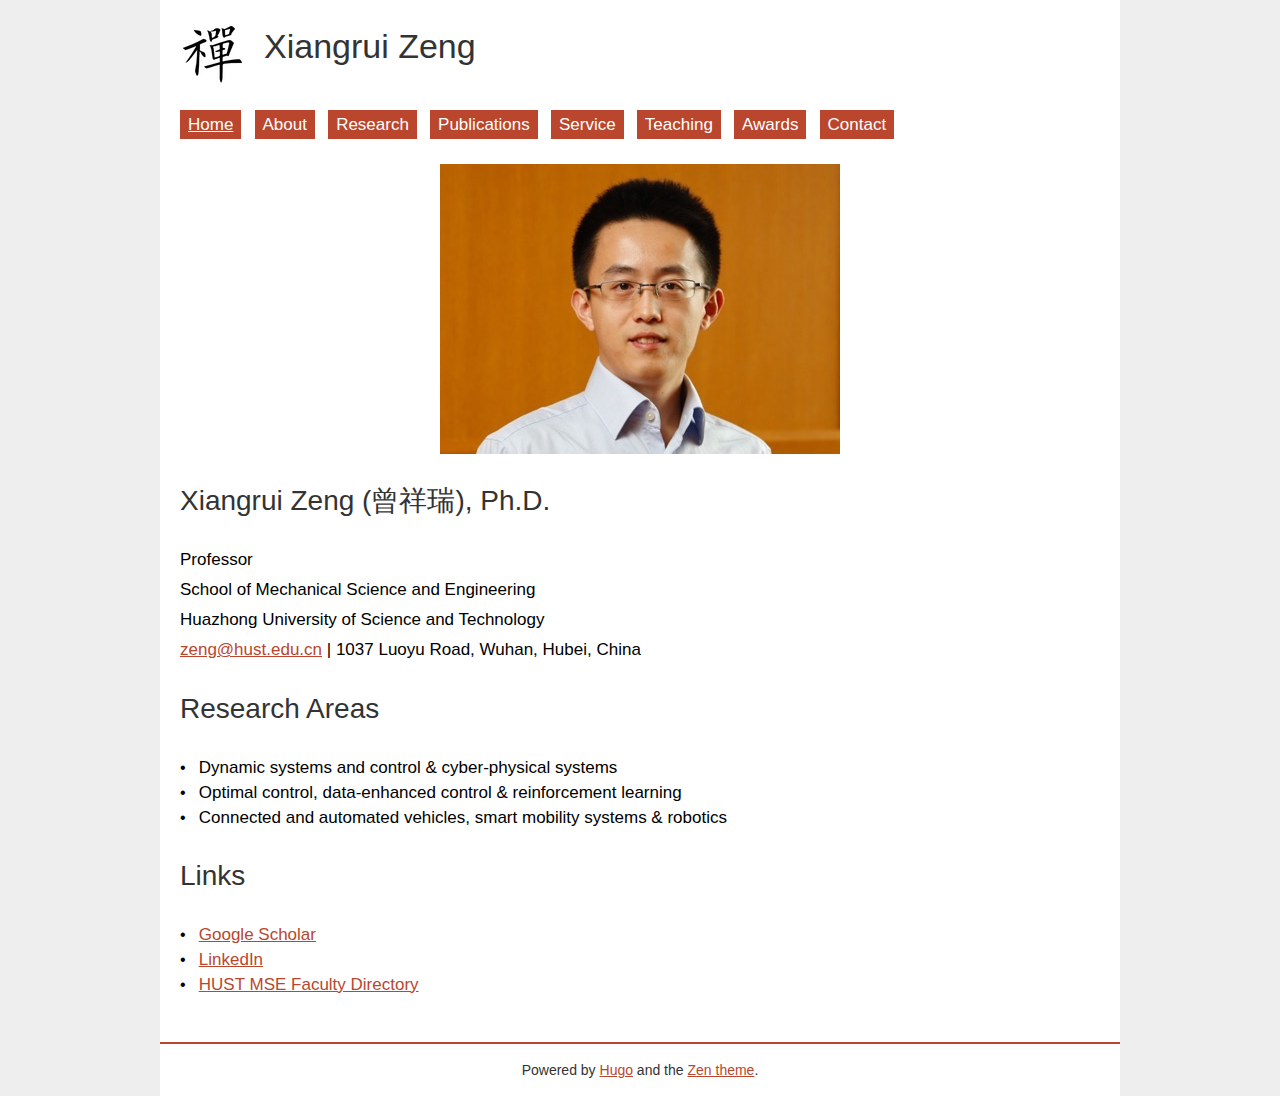
<file: index.html>
<!doctype html><html class=nojs lang=en-GB dir=ltr><head><meta charset=utf-8><meta name=viewport content="width=device-width"><title>Xiangrui Zeng</title>
<meta name=description content=" Xiangrui Zeng (曾祥瑞), Ph.D. Professor School of Mechanical Science and Engineering Huazhong University of Science and Technology zeng@hust.edu.cn | 1037 Luoyu Road, …"><meta name=created content="0001-01-01T00:00:00+0000"><meta name=modified content="0001-01-01T00:00:00+0000"><meta name=contact content="zeng@hust.edu.cn"><meta property="og:site_name" content="Xiangrui Zeng"><meta property="og:title" content="Home"><meta property="og:url" content="/"><meta property="og:type" content="website"><meta property="og:image" content="/apple-touch-icon.png"><meta name=generator content="Hugo 0.130.0"><meta name=msapplication-TileColor content="#004B84"><meta name=theme-color content="#004B84"><link rel=canonical href=/><link rel=apple-touch-icon href=/apple-touch-icon.png><link rel=icon type=image/png sizes=32x32 href=/favicon-32x32.png><link rel=icon type=image/png sizes=16x16 href=/favicon-16x16.png><link rel=manifest href=/site.webmanifest><link rel=stylesheet href=/css/mobile.f88377b7d4ff5c8436986f5da83554293bfcfc95be4fabf430541c0ee292c6dc.css media=screen><link rel=stylesheet href=/css/styles.907e31b7e489e7840074d44b26583bf154d7370111381691db83597cadd9ab7b.css><link rel=stylesheet href=/css/print.27fc184f8670f41a2690985390779e7b20335a8fadff8fa015cf9417ffe50c36.css media=print><script type=application/ld+json>{"@context":"https://schema.org","@type":"WebPage","url":"/","name":"Home","description":"The zen theme for Hugo example site.","image":"/apple-touch-icon.png","mainEntityOfPage":{"@type":"WebPage","@id":"/"},"publisher":{"@type":"Organization","name":"Xiangrui Zeng","logo":{"@type":"ImageObject","url":"/apple-touch-icon.png"},"url":"/"}}</script><script src=/js/script-early.min.21220209af63c496c7531316922ef9a4548661be9388bbcd1f9899bb0b842b21.js></script><script defer src=/js/lib/umbrella.min.6e17830ccdded0a13b96d6993865b58202bc2ee750e5892a51858ab048b2bebb.js></script><script defer src=/js/mobile.min.2a38672e89a4fab7e637b5c36fbebe3b2f23dd6485f578d525df74127bb8700c.js></script><script defer src=/js/script.min.cd0c39546d1ff0d0749973a5492f915ffb3f79edc89085bd87ef1d0b5b531b5d.js></script></head><body class="list-page front"><div class="page layout__page"><header class="header layout__header"><a href=/ title=Home rel=home class=header__logo><img src=/images/logo.png alt=Home class=header__logo-image></a><h1 class=header__site-name><a href=/ title=Home class=header__site-link rel=home><span>Xiangrui Zeng</span></a></h1><div class="region header__region"></div></header><nav class="main-menu layout__navigation"><h2 class=visually-hidden>Main menu</h2><ul class=navbar><li><a href=/ class=active aria-current=page>Home</a></li><li><a href=/about/>About</a></li><li><a href=/research/>Research</a></li><li><a href=/publications/>Publications</a></li><li><a href=/service/>Service</a></li><li><a href=/teaching/>Teaching</a></li><li><a href=/awards/>Awards</a></li><li><a href=/contact/>Contact</a></li></ul></nav><main class="main layout__main"><article class=single-view><div class=content><p><img src=/images/xz.jpg#center alt="Example image"></p><h2 id=xiangrui-zeng-曾祥瑞-phd>Xiangrui Zeng (曾祥瑞), Ph.D.</h2><p>Professor</p><p>School of Mechanical Science and Engineering</p><p>Huazhong University of Science and Technology</p><p><a href=mailto:zeng@hust.edu.cn>zeng@hust.edu.cn</a> | 1037 Luoyu Road, Wuhan, Hubei, China</p><h2 id=research-areas>Research Areas</h2><ul><li>Dynamic systems and control & cyber-physical systems</li><li>Optimal control, data-enhanced control & reinforcement learning</li><li>Connected and automated vehicles, smart mobility systems & robotics</li></ul><h2 id=links>Links</h2><ul><li><a href="https://scholar.google.com/citations?user=yyZvassAAAAJ&amp;hl=en">Google Scholar</a></li><li><a href=https://www.linkedin.com/in/xiangrui-zeng-435218a7/>LinkedIn</a></li><li><a href=http://english.mse.hust.edu.cn/info/1069/2533.htm>HUST MSE Faculty Directory</a></li></ul></div></article></main><footer class="footer layout__footer"><p></p><p>Powered by <a href=https://gohugo.io/>Hugo</a> and the <a href=https://github.com/frjo/hugo-theme-zen>Zen theme</a>.</p></footer></div><div class=mobile-nav dir=ltr><div class=mobile-nav__cover></div><a href=#navigation class=mobile-nav__toggle aria-haspopup=true role=button>Menu</a><div class=mobile-nav__sheet><div class=mobile-nav__region></div><nav class=mobile-nav__main-menu><h2 class=visually-hidden>Main menu</h2><ul class=mobile-nav__navbar><li><a href=/ class=active aria-current=page>Home</a></li><li><a href=/about/>About</a></li><li><a href=/research/>Research</a></li><li><a href=/publications/>Publications</a></li><li><a href=/service/>Service</a></li><li><a href=/teaching/>Teaching</a></li><li><a href=/awards/>Awards</a></li><li><a href=/contact/>Contact</a></li></ul></nav></div></div></body></html>
</file>
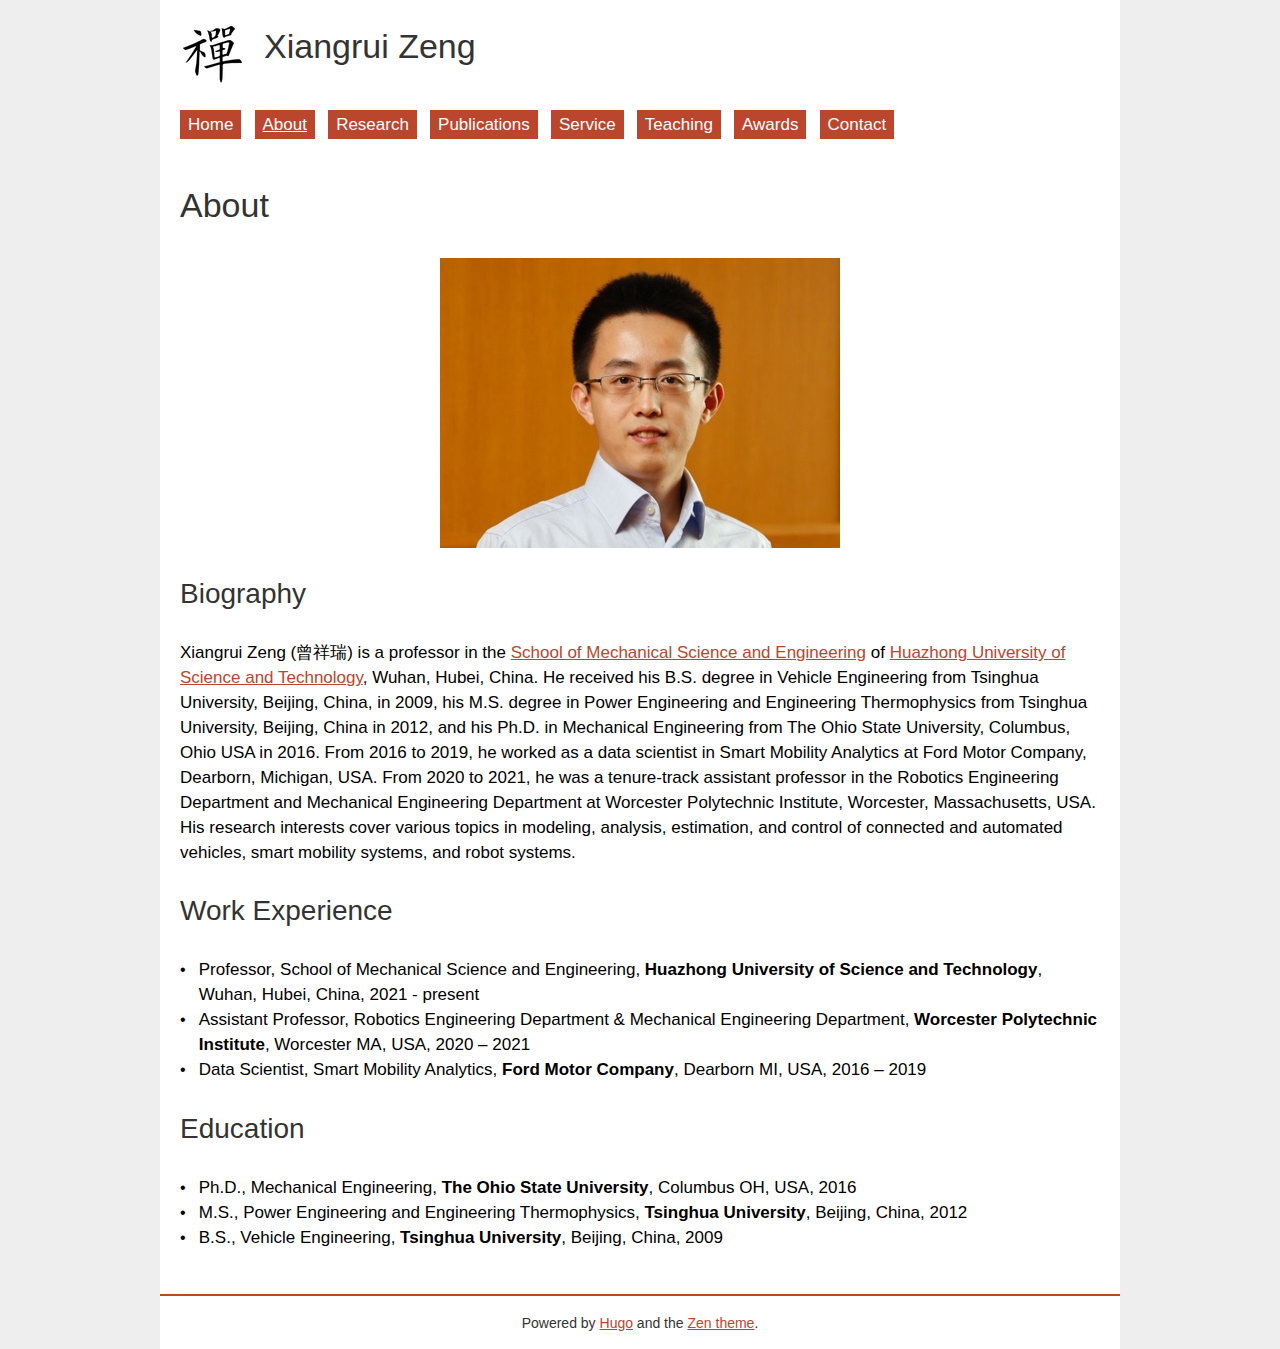
<file: about/index.html>
<!doctype html><html class=nojs lang=en-GB dir=ltr><head><meta charset=utf-8><meta name=viewport content="width=device-width"><title>About – Xiangrui Zeng</title>
<meta name=description content=" Biography Xiangrui Zeng (曾祥瑞) is a professor in the School of Mechanical Science and Engineering of Huazhong University of Science and Technology, Wuhan, Hubei, China. …"><meta name=created content="0001-01-01T00:00:00+0000"><meta name=modified content="0001-01-01T00:00:00+0000"><meta name=contact content="zeng@hust.edu.cn"><meta property="og:site_name" content="Xiangrui Zeng"><meta property="og:title" content="About"><meta property="og:url" content="/about/"><meta property="og:type" content="article"><meta property="og:image" content="/apple-touch-icon.png"><meta name=generator content="Hugo 0.130.0"><meta name=msapplication-TileColor content="#004B84"><meta name=theme-color content="#004B84"><link rel=canonical href=/about/><link rel=apple-touch-icon href=/apple-touch-icon.png><link rel=icon type=image/png sizes=32x32 href=/favicon-32x32.png><link rel=icon type=image/png sizes=16x16 href=/favicon-16x16.png><link rel=manifest href=/site.webmanifest><link rel=stylesheet href=/css/mobile.f88377b7d4ff5c8436986f5da83554293bfcfc95be4fabf430541c0ee292c6dc.css media=screen><link rel=stylesheet href=/css/styles.907e31b7e489e7840074d44b26583bf154d7370111381691db83597cadd9ab7b.css><link rel=stylesheet href=/css/print.27fc184f8670f41a2690985390779e7b20335a8fadff8fa015cf9417ffe50c36.css media=print><script type=application/ld+json>{"@context":"https://schema.org","@type":"WebPage","headline":"About","datePublished":"0001-01-01T00:00:00Z","dateModified":"0001-01-01T00:00:00Z","url":"/about/","description":" Biography Xiangrui Zeng (曾祥瑞) is a professor in the School of Mechanical Science and Engineering of Huazhong University of Science and Technology, Wuhan, Hubei, China. …","image":"/apple-touch-icon.png","mainEntityOfPage":{"@type":"WebPage","@id":"/"},"publisher":{"@type":"Organization","name":"Xiangrui Zeng","logo":{"@type":"ImageObject","url":"/apple-touch-icon.png"},"url":"/"}}</script><script src=/js/script-early.min.21220209af63c496c7531316922ef9a4548661be9388bbcd1f9899bb0b842b21.js></script><script defer src=/js/lib/umbrella.min.6e17830ccdded0a13b96d6993865b58202bc2ee750e5892a51858ab048b2bebb.js></script><script defer src=/js/mobile.min.2a38672e89a4fab7e637b5c36fbebe3b2f23dd6485f578d525df74127bb8700c.js></script><script defer src=/js/script.min.cd0c39546d1ff0d0749973a5492f915ffb3f79edc89085bd87ef1d0b5b531b5d.js></script></head><body class=single-page><div class="page layout__page"><header class="header layout__header"><a href=/ title=Home rel=home class=header__logo><img src=/images/logo.png alt=Home class=header__logo-image></a><h1 class=header__site-name><a href=/ title=Home class=header__site-link rel=home><span>Xiangrui Zeng</span></a></h1><div class="region header__region"></div></header><nav class="main-menu layout__navigation"><h2 class=visually-hidden>Main menu</h2><ul class=navbar><li><a href=/>Home</a></li><li><a href=/about/ class=active aria-current=page>About</a></li><li><a href=/research/>Research</a></li><li><a href=/publications/>Publications</a></li><li><a href=/service/>Service</a></li><li><a href=/teaching/>Teaching</a></li><li><a href=/awards/>Awards</a></li><li><a href=/contact/>Contact</a></li></ul></nav><main class="main layout__main"><article class=single-view><header><h1 class=title>About</h1></header><div class=content><p><img src=/images/xz.jpg#center alt="Example image"></p><h2 id=biography>Biography</h2><p>Xiangrui Zeng (曾祥瑞) is a professor in the <a href=http://english.mse.hust.edu.cn/index.htm>School of Mechanical Science and Engineering</a> of <a href=http://english.hust.edu.cn/>Huazhong University of Science and Technology</a>, Wuhan, Hubei, China. He received his B.S. degree in Vehicle Engineering from Tsinghua University, Beijing, China, in 2009, his M.S. degree in Power Engineering and Engineering Thermophysics from Tsinghua University, Beijing, China in 2012, and his Ph.D. in Mechanical Engineering from The Ohio State University, Columbus, Ohio USA in 2016. From 2016 to 2019, he worked as a data scientist in Smart Mobility Analytics at Ford Motor Company, Dearborn, Michigan, USA. From 2020 to 2021, he was a tenure-track assistant professor in the Robotics Engineering Department and Mechanical Engineering Department at Worcester Polytechnic Institute, Worcester, Massachusetts, USA. His research interests cover various topics in modeling, analysis, estimation, and control of connected and automated vehicles, smart mobility systems, and robot systems.</p><h2 id=work-experience>Work Experience</h2><ul><li>Professor, School of Mechanical Science and Engineering, <strong>Huazhong University of Science and Technology</strong>, Wuhan, Hubei, China, 2021 - present</li><li>Assistant Professor, Robotics Engineering Department & Mechanical Engineering Department, <strong>Worcester Polytechnic Institute</strong>, Worcester MA, USA, 2020 – 2021</li><li>Data Scientist, Smart Mobility Analytics, <strong>Ford Motor Company</strong>, Dearborn MI, USA, 2016 – 2019</li></ul><h2 id=education>Education</h2><ul><li>Ph.D., Mechanical Engineering, <strong>The Ohio State University</strong>, Columbus OH, USA, 2016</li><li>M.S., Power Engineering and Engineering Thermophysics, <strong>Tsinghua University</strong>, Beijing, China, 2012</li><li>B.S., Vehicle Engineering, <strong>Tsinghua University</strong>, Beijing, China, 2009</li></ul></div></article></main><footer class="footer layout__footer"><p></p><p>Powered by <a href=https://gohugo.io/>Hugo</a> and the <a href=https://github.com/frjo/hugo-theme-zen>Zen theme</a>.</p></footer></div><div class=mobile-nav dir=ltr><div class=mobile-nav__cover></div><a href=#navigation class=mobile-nav__toggle aria-haspopup=true role=button>Menu</a><div class=mobile-nav__sheet><div class=mobile-nav__region></div><nav class=mobile-nav__main-menu><h2 class=visually-hidden>Main menu</h2><ul class=mobile-nav__navbar><li><a href=/>Home</a></li><li><a href=/about/ class=active aria-current=page>About</a></li><li><a href=/research/>Research</a></li><li><a href=/publications/>Publications</a></li><li><a href=/service/>Service</a></li><li><a href=/teaching/>Teaching</a></li><li><a href=/awards/>Awards</a></li><li><a href=/contact/>Contact</a></li></ul></nav></div></div></body></html>
</file>
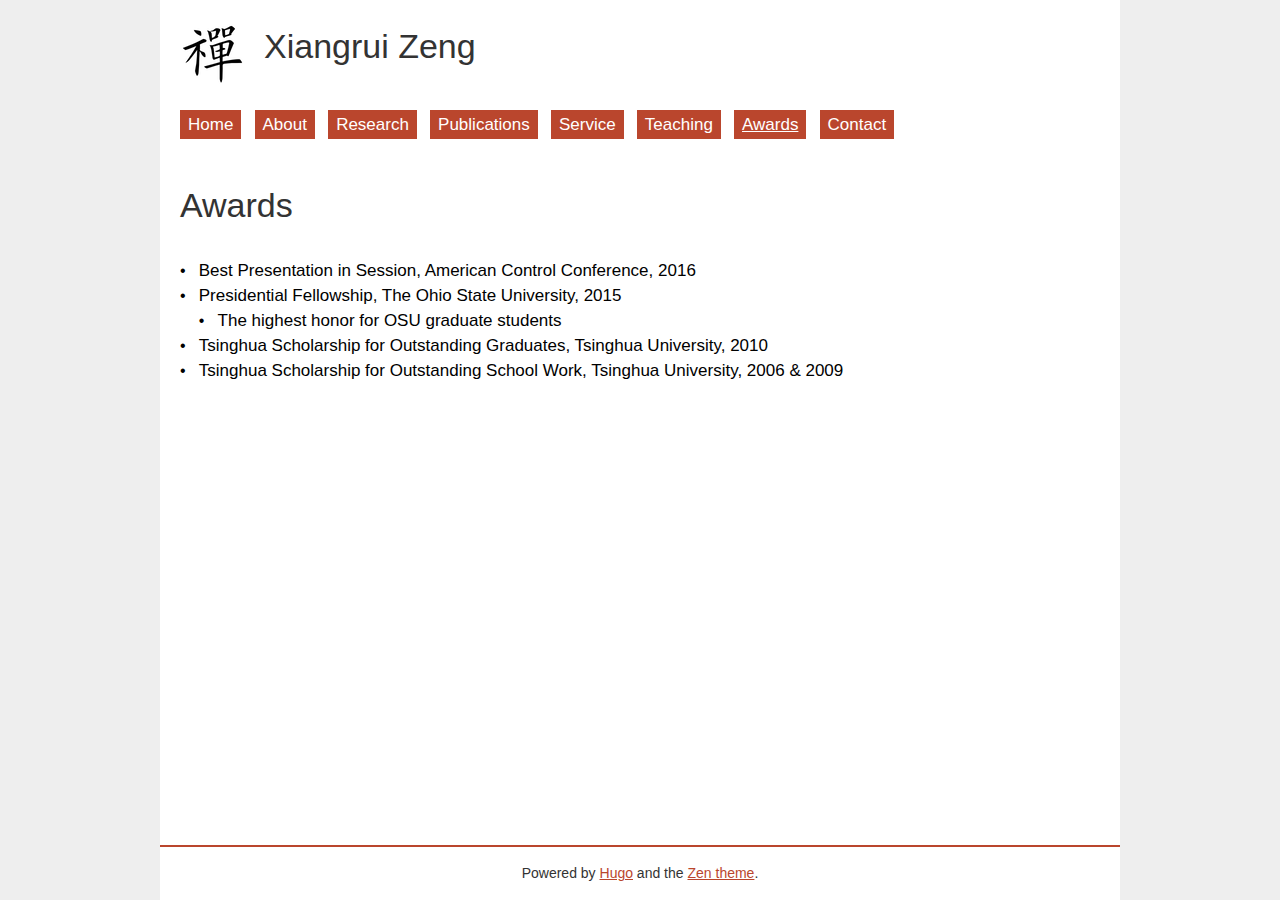
<file: awards/index.html>
<!doctype html><html class=nojs lang=en-GB dir=ltr><head><meta charset=utf-8><meta name=viewport content="width=device-width"><title>Awards – Xiangrui Zeng</title>
<meta name=description content=" Best Presentation in Session, American Control Conference, 2016 Presidential Fellowship, The Ohio State University, 2015 The highest honor for OSU graduate students …"><meta name=created content="0001-01-01T00:00:00+0000"><meta name=modified content="0001-01-01T00:00:00+0000"><meta name=contact content="zeng@hust.edu.cn"><meta property="og:site_name" content="Xiangrui Zeng"><meta property="og:title" content="Awards"><meta property="og:url" content="/awards/"><meta property="og:type" content="article"><meta property="og:image" content="/apple-touch-icon.png"><meta name=generator content="Hugo 0.130.0"><meta name=msapplication-TileColor content="#004B84"><meta name=theme-color content="#004B84"><link rel=canonical href=/awards/><link rel=apple-touch-icon href=/apple-touch-icon.png><link rel=icon type=image/png sizes=32x32 href=/favicon-32x32.png><link rel=icon type=image/png sizes=16x16 href=/favicon-16x16.png><link rel=manifest href=/site.webmanifest><link rel=stylesheet href=/css/mobile.f88377b7d4ff5c8436986f5da83554293bfcfc95be4fabf430541c0ee292c6dc.css media=screen><link rel=stylesheet href=/css/styles.907e31b7e489e7840074d44b26583bf154d7370111381691db83597cadd9ab7b.css><link rel=stylesheet href=/css/print.27fc184f8670f41a2690985390779e7b20335a8fadff8fa015cf9417ffe50c36.css media=print><script type=application/ld+json>{"@context":"https://schema.org","@type":"WebPage","headline":"Awards","datePublished":"0001-01-01T00:00:00Z","dateModified":"0001-01-01T00:00:00Z","url":"/awards/","description":" Best Presentation in Session, American Control Conference, 2016 Presidential Fellowship, The Ohio State University, 2015 The highest honor for OSU graduate students …","image":"/apple-touch-icon.png","mainEntityOfPage":{"@type":"WebPage","@id":"/"},"publisher":{"@type":"Organization","name":"Xiangrui Zeng","logo":{"@type":"ImageObject","url":"/apple-touch-icon.png"},"url":"/"}}</script><script src=/js/script-early.min.21220209af63c496c7531316922ef9a4548661be9388bbcd1f9899bb0b842b21.js></script><script defer src=/js/lib/umbrella.min.6e17830ccdded0a13b96d6993865b58202bc2ee750e5892a51858ab048b2bebb.js></script><script defer src=/js/mobile.min.2a38672e89a4fab7e637b5c36fbebe3b2f23dd6485f578d525df74127bb8700c.js></script><script defer src=/js/script.min.cd0c39546d1ff0d0749973a5492f915ffb3f79edc89085bd87ef1d0b5b531b5d.js></script></head><body class=single-page><div class="page layout__page"><header class="header layout__header"><a href=/ title=Home rel=home class=header__logo><img src=/images/logo.png alt=Home class=header__logo-image></a><h1 class=header__site-name><a href=/ title=Home class=header__site-link rel=home><span>Xiangrui Zeng</span></a></h1><div class="region header__region"></div></header><nav class="main-menu layout__navigation"><h2 class=visually-hidden>Main menu</h2><ul class=navbar><li><a href=/>Home</a></li><li><a href=/about/>About</a></li><li><a href=/research/>Research</a></li><li><a href=/publications/>Publications</a></li><li><a href=/service/>Service</a></li><li><a href=/teaching/>Teaching</a></li><li><a href=/awards/ class=active aria-current=page>Awards</a></li><li><a href=/contact/>Contact</a></li></ul></nav><main class="main layout__main"><article class=single-view><header><h1 class=title>Awards</h1></header><div class=content><ul><li>Best Presentation in Session, American Control Conference, 2016</li><li>Presidential Fellowship, The Ohio State University, 2015<ul><li>The highest honor for OSU graduate students</li></ul></li><li>Tsinghua Scholarship for Outstanding Graduates, Tsinghua University, 2010</li><li>Tsinghua Scholarship for Outstanding School Work, Tsinghua University, 2006 & 2009</li></ul></div></article></main><footer class="footer layout__footer"><p></p><p>Powered by <a href=https://gohugo.io/>Hugo</a> and the <a href=https://github.com/frjo/hugo-theme-zen>Zen theme</a>.</p></footer></div><div class=mobile-nav dir=ltr><div class=mobile-nav__cover></div><a href=#navigation class=mobile-nav__toggle aria-haspopup=true role=button>Menu</a><div class=mobile-nav__sheet><div class=mobile-nav__region></div><nav class=mobile-nav__main-menu><h2 class=visually-hidden>Main menu</h2><ul class=mobile-nav__navbar><li><a href=/>Home</a></li><li><a href=/about/>About</a></li><li><a href=/research/>Research</a></li><li><a href=/publications/>Publications</a></li><li><a href=/service/>Service</a></li><li><a href=/teaching/>Teaching</a></li><li><a href=/awards/ class=active aria-current=page>Awards</a></li><li><a href=/contact/>Contact</a></li></ul></nav></div></div></body></html>
</file>
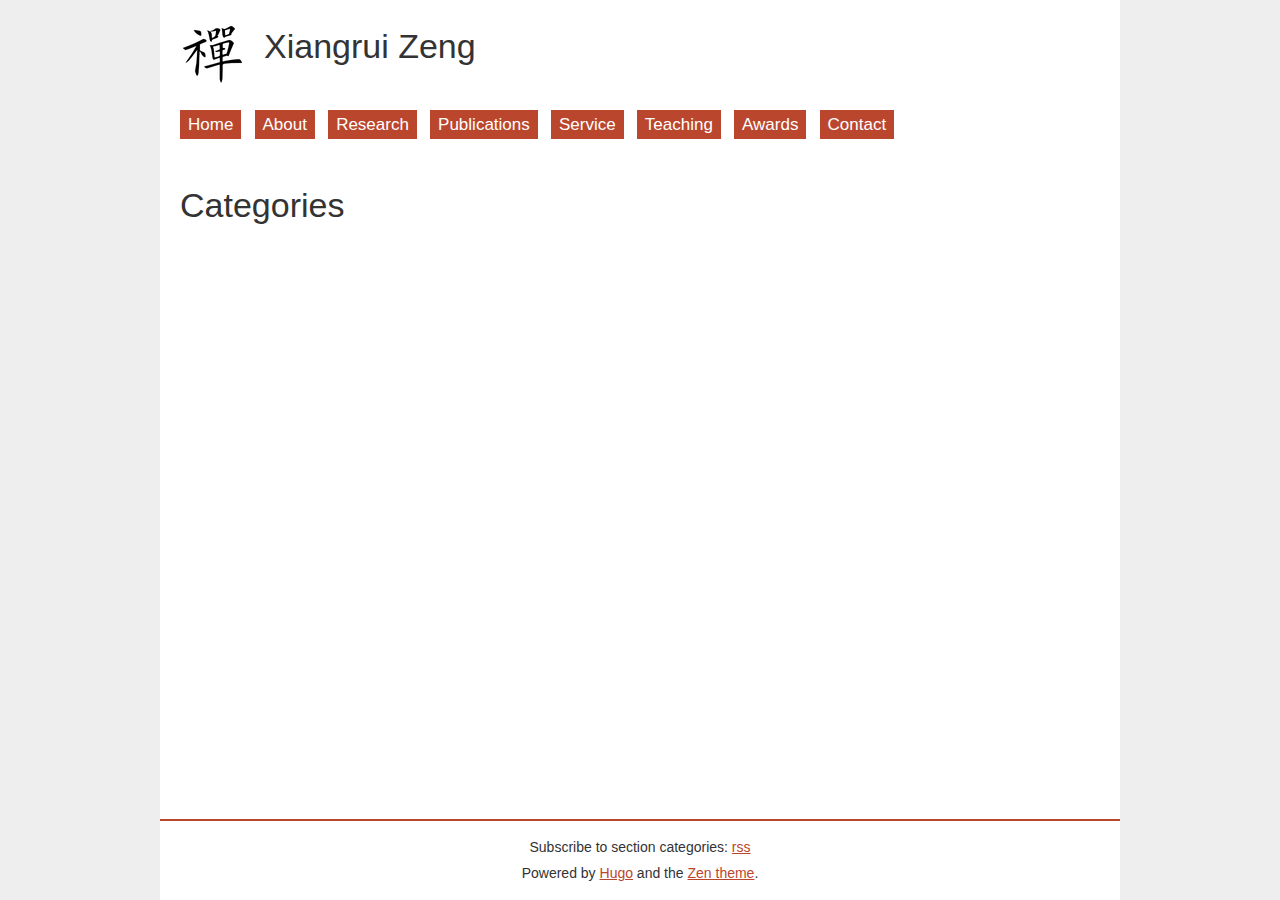
<file: categories/index.html>
<!doctype html><html class=nojs lang=en-GB dir=ltr><head><meta charset=utf-8><meta name=viewport content="width=device-width"><title>Categories – Xiangrui Zeng</title>
<link rel=alternate type=application/rss+xml title=rss href=/categories/index.xml><meta name=description content><meta name=created content="0001-01-01T00:00:00+0000"><meta name=modified content="0001-01-01T00:00:00+0000"><meta name=contact content="zeng@hust.edu.cn"><meta property="og:site_name" content="Xiangrui Zeng"><meta property="og:title" content="Categories"><meta property="og:url" content="/categories/"><meta property="og:type" content="website"><meta property="og:image" content="/apple-touch-icon.png"><meta name=generator content="Hugo 0.130.0"><meta name=msapplication-TileColor content="#004B84"><meta name=theme-color content="#004B84"><link rel=canonical href=/categories/><link rel=apple-touch-icon href=/apple-touch-icon.png><link rel=icon type=image/png sizes=32x32 href=/favicon-32x32.png><link rel=icon type=image/png sizes=16x16 href=/favicon-16x16.png><link rel=manifest href=/site.webmanifest><link rel=stylesheet href=/css/mobile.f88377b7d4ff5c8436986f5da83554293bfcfc95be4fabf430541c0ee292c6dc.css media=screen><link rel=stylesheet href=/css/styles.907e31b7e489e7840074d44b26583bf154d7370111381691db83597cadd9ab7b.css><link rel=stylesheet href=/css/print.27fc184f8670f41a2690985390779e7b20335a8fadff8fa015cf9417ffe50c36.css media=print><script type=application/ld+json>{"@context":"https://schema.org","@type":"WebPage","url":"/categories/","name":"Categories","description":"The zen theme for Hugo example site.","image":"/apple-touch-icon.png","mainEntityOfPage":{"@type":"WebPage","@id":"/"},"publisher":{"@type":"Organization","name":"Xiangrui Zeng","logo":{"@type":"ImageObject","url":"/apple-touch-icon.png"},"url":"/"}}</script><script src=/js/script-early.min.21220209af63c496c7531316922ef9a4548661be9388bbcd1f9899bb0b842b21.js></script><script defer src=/js/lib/umbrella.min.6e17830ccdded0a13b96d6993865b58202bc2ee750e5892a51858ab048b2bebb.js></script><script defer src=/js/mobile.min.2a38672e89a4fab7e637b5c36fbebe3b2f23dd6485f578d525df74127bb8700c.js></script><script defer src=/js/script.min.cd0c39546d1ff0d0749973a5492f915ffb3f79edc89085bd87ef1d0b5b531b5d.js></script></head><body class=list-page><div class="page layout__page"><header class="header layout__header"><a href=/ title=Home rel=home class=header__logo><img src=/images/logo.png alt=Home class=header__logo-image></a><h1 class=header__site-name><a href=/ title=Home class=header__site-link rel=home><span>Xiangrui Zeng</span></a></h1><div class="region header__region"></div></header><nav class="main-menu layout__navigation"><h2 class=visually-hidden>Main menu</h2><ul class=navbar><li><a href=/>Home</a></li><li><a href=/about/>About</a></li><li><a href=/research/>Research</a></li><li><a href=/publications/>Publications</a></li><li><a href=/service/>Service</a></li><li><a href=/teaching/>Teaching</a></li><li><a href=/awards/>Awards</a></li><li><a href=/contact/>Contact</a></li></ul></nav><main class="main layout__main"><h1 class=title>Categories</h1></main><footer class="footer layout__footer"><p>Subscribe to section categories: <a rel=alternate type=application/rss+xml href=/categories/index.xml>rss</a></p><p></p><p>Powered by <a href=https://gohugo.io/>Hugo</a> and the <a href=https://github.com/frjo/hugo-theme-zen>Zen theme</a>.</p></footer></div><div class=mobile-nav dir=ltr><div class=mobile-nav__cover></div><a href=#navigation class=mobile-nav__toggle aria-haspopup=true role=button>Menu</a><div class=mobile-nav__sheet><div class=mobile-nav__region></div><nav class=mobile-nav__main-menu><h2 class=visually-hidden>Main menu</h2><ul class=mobile-nav__navbar><li><a href=/>Home</a></li><li><a href=/about/>About</a></li><li><a href=/research/>Research</a></li><li><a href=/publications/>Publications</a></li><li><a href=/service/>Service</a></li><li><a href=/teaching/>Teaching</a></li><li><a href=/awards/>Awards</a></li><li><a href=/contact/>Contact</a></li></ul></nav></div></div></body></html>
</file>
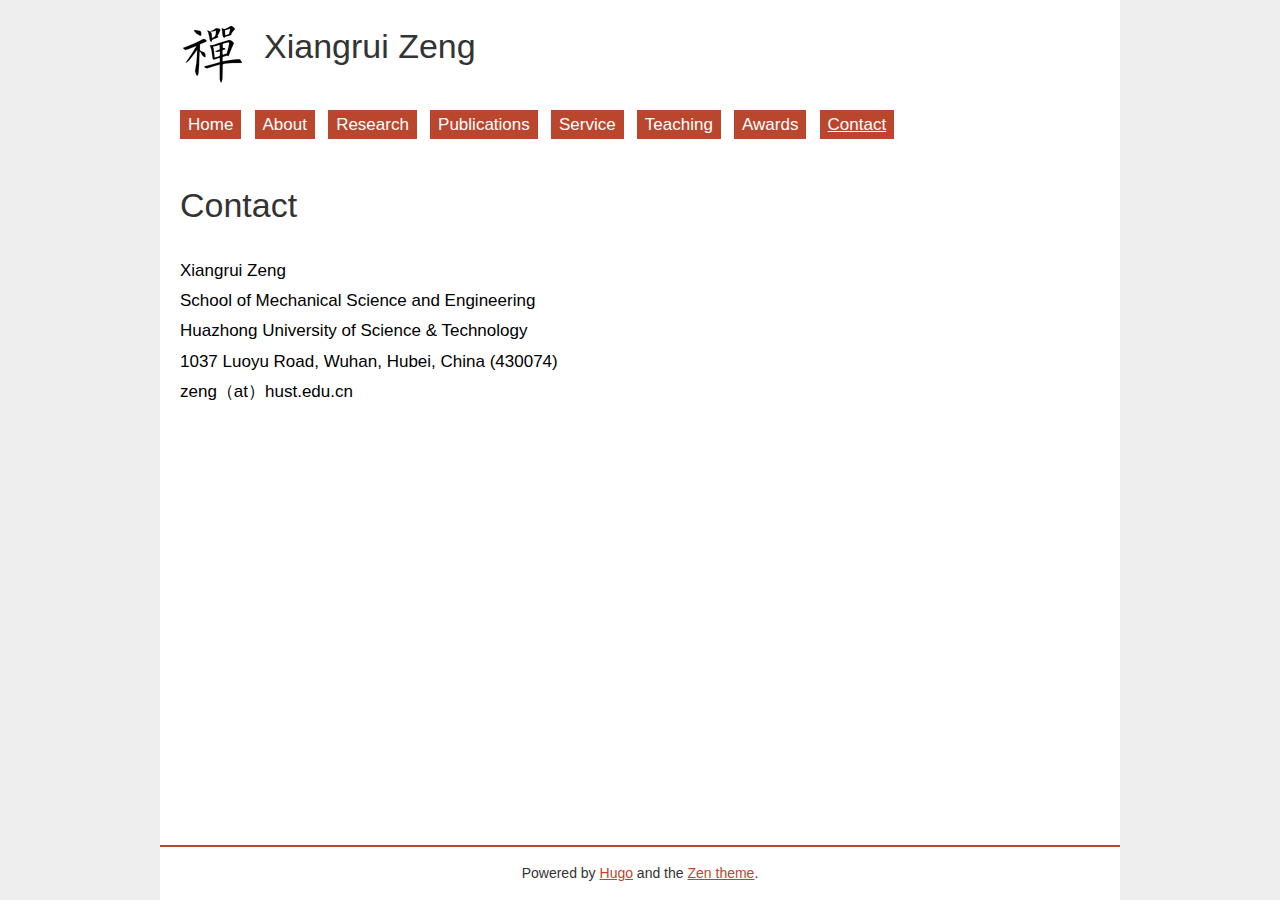
<file: contact/index.html>
<!doctype html><html class=nojs lang=en-GB dir=ltr><head><meta charset=utf-8><meta name=viewport content="width=device-width"><title>Contact – Xiangrui Zeng</title><meta name=description content="Xiangrui Zeng School of Mechanical Science and Engineering Huazhong University of Science &amp;amp;amp; Technology 1037 Luoyu Road, Wuhan, Hubei, China (430074) …"><meta name=created content="0001-01-01T00:00:00+0000"><meta name=modified content="0001-01-01T00:00:00+0000"><meta name=contact content="zeng@hust.edu.cn"><meta property="og:site_name" content="Xiangrui Zeng"><meta property="og:title" content="Contact"><meta property="og:url" content="/contact/"><meta property="og:type" content="article"><meta property="og:image" content="apple-touch-icon.png"><meta name=generator content="Hugo 0.119.0"><meta name=msapplication-TileColor content="#004B84"><meta name=theme-color content="#004B84"><link rel=canonical href=/contact/><link rel=apple-touch-icon href=/apple-touch-icon.png><link rel=icon type=image/png sizes=32x32 href=/favicon-32x32.png><link rel=icon type=image/png sizes=16x16 href=/favicon-16x16.png><link rel=manifest href=/site.webmanifest><link rel=stylesheet href=/css/mobile.f88377b7d4ff5c8436986f5da83554293bfcfc95be4fabf430541c0ee292c6dc.css media=screen><link rel=stylesheet href=/css/styles.907e31b7e489e7840074d44b26583bf154d7370111381691db83597cadd9ab7b.css><link rel=stylesheet href=/css/print.27fc184f8670f41a2690985390779e7b20335a8fadff8fa015cf9417ffe50c36.css media=print><script type=application/ld+json>{"@context":"https://schema.org","@type":"WebPage","headline":"Contact","datePublished":"0001-01-01T00:00:00Z","dateModified":"0001-01-01T00:00:00Z","url":"/contact/","description":"Xiangrui Zeng School of Mechanical Science and Engineering Huazhong University of Science \u0026amp;amp; Technology 1037 Luoyu Road, Wuhan, Hubei, China (430074) …","image":"apple-touch-icon.png","mainEntityOfPage":{"@type":"WebPage","@id":""},"publisher":{"@type":"Organization","name":"Xiangrui Zeng","logo":{"@type":"ImageObject","url":"apple-touch-icon.png"},"url":""}}</script><script src=/js/script-early.min.21220209af63c496c7531316922ef9a4548661be9388bbcd1f9899bb0b842b21.js></script>
<script defer src=/js/lib/umbrella.min.6e17830ccdded0a13b96d6993865b58202bc2ee750e5892a51858ab048b2bebb.js></script>
<script defer src=/js/mobile.min.2a38672e89a4fab7e637b5c36fbebe3b2f23dd6485f578d525df74127bb8700c.js></script>
<script defer src=/js/script.min.cd0c39546d1ff0d0749973a5492f915ffb3f79edc89085bd87ef1d0b5b531b5d.js></script></head><body class=single-page><div class="page layout__page"><header class="header layout__header"><a href=/ title=Home rel=home class=header__logo><img src=/images/logo.png alt=Home class=header__logo-image></a><h1 class=header__site-name><a href=/ title=Home class=header__site-link rel=home><span>Xiangrui Zeng</span></a></h1><div class="region header__region"></div></header><nav class="main-menu layout__navigation"><h2 class=visually-hidden>Main menu</h2><ul class=navbar><li><a href=/>Home</a></li><li><a href=/about/>About</a></li><li><a href=/research/>Research</a></li><li><a href=/publications/>Publications</a></li><li><a href=/service/>Service</a></li><li><a href=/teaching/>Teaching</a></li><li><a href=/awards/>Awards</a></li><li><a href=/contact/ class=active aria-current=page>Contact</a></li></ul></nav><main class="main layout__main"><article class=single-view><header><h1 class=title>Contact</h1></header><div class=content><p>Xiangrui Zeng</p><p>School of Mechanical Science and Engineering</p><p>Huazhong University of Science & Technology</p><p>1037 Luoyu Road, Wuhan, Hubei, China (430074)</p><p>zeng（at）hust.edu.cn</p></div></article></main><footer class="footer layout__footer"><p></p><p>Powered by <a href=https://gohugo.io/>Hugo</a> and the <a href=https://github.com/frjo/hugo-theme-zen>Zen theme</a>.</p></footer></div><div class=mobile-nav dir=ltr><div class=mobile-nav__cover></div><a href=#navigation class=mobile-nav__toggle aria-haspopup=true role=button>Menu</a><div class=mobile-nav__sheet><div class=mobile-nav__region></div><nav class=mobile-nav__main-menu><h2 class=visually-hidden>Main menu</h2><ul class=mobile-nav__navbar><li><a href=/>Home</a></li><li><a href=/about/>About</a></li><li><a href=/research/>Research</a></li><li><a href=/publications/>Publications</a></li><li><a href=/service/>Service</a></li><li><a href=/teaching/>Teaching</a></li><li><a href=/awards/>Awards</a></li><li><a href=/contact/ class=active aria-current=page>Contact</a></li></ul></nav></div></div></body></html>
</file>
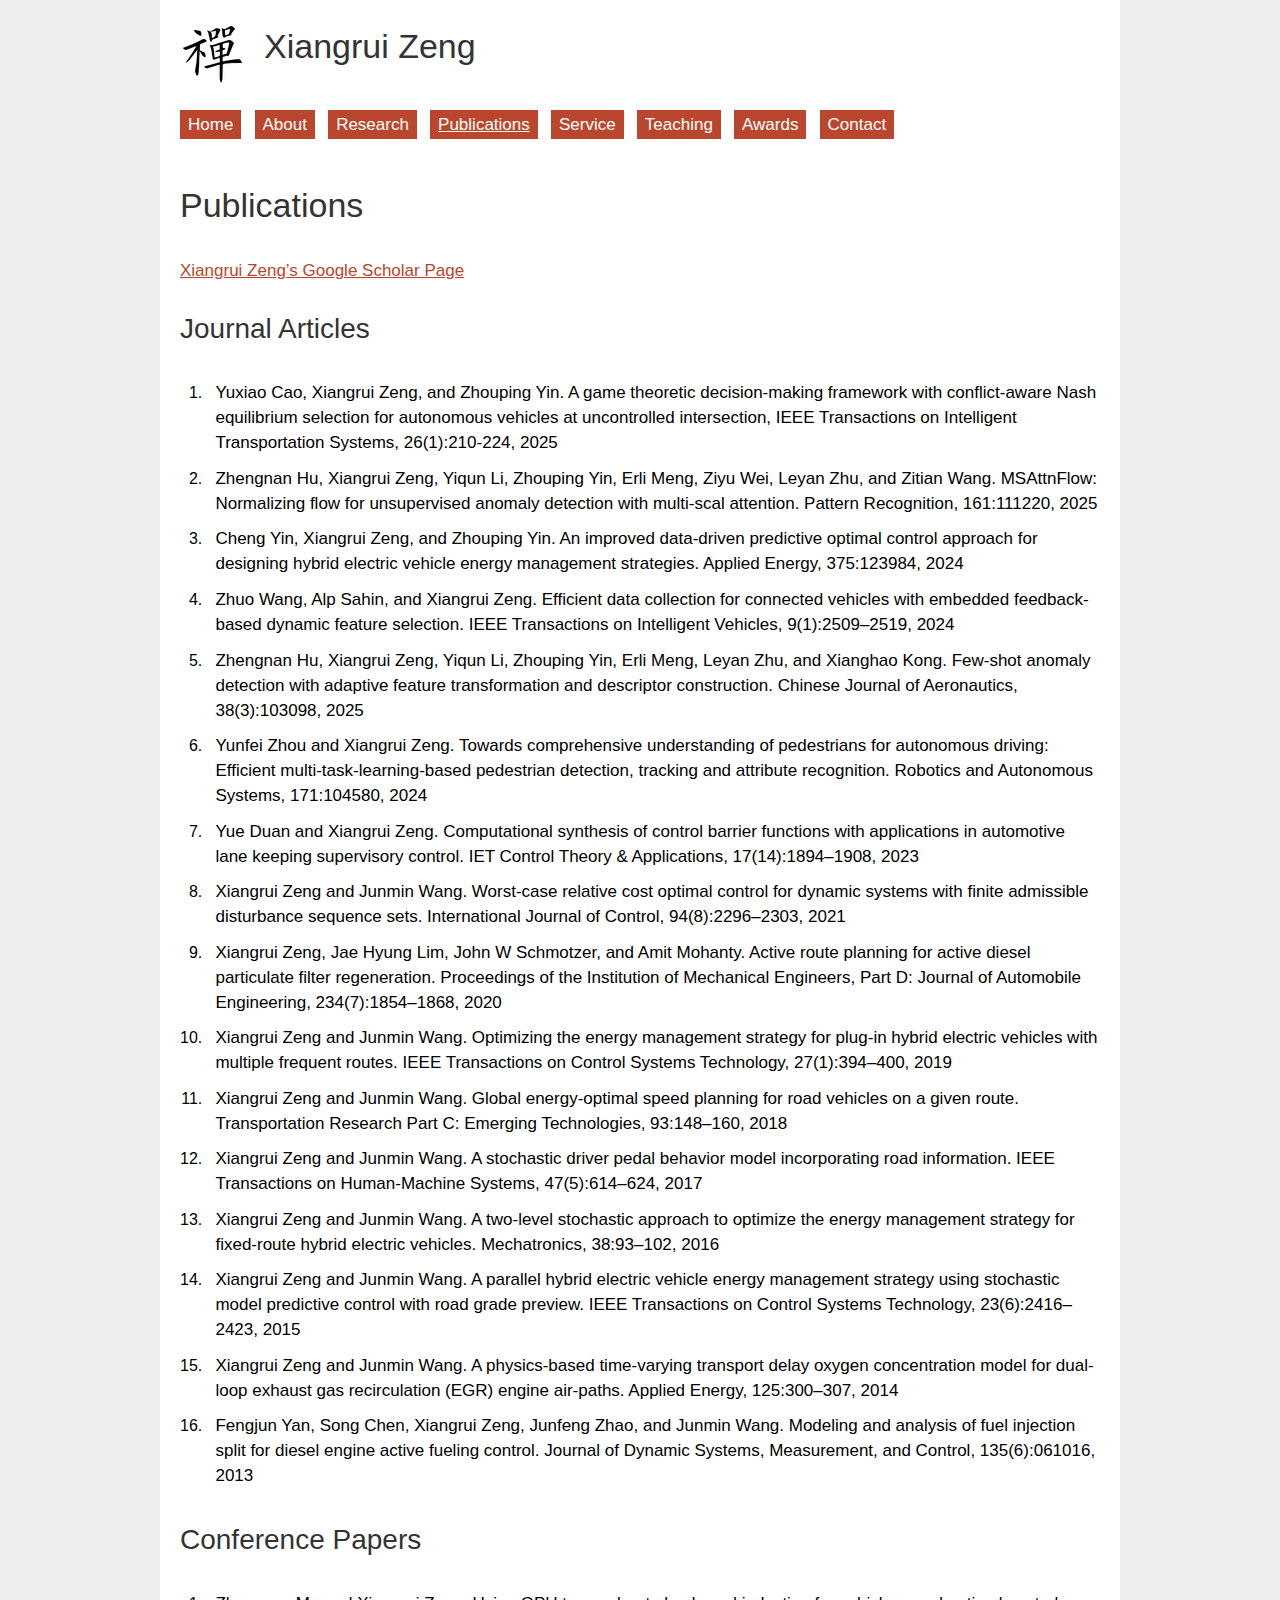
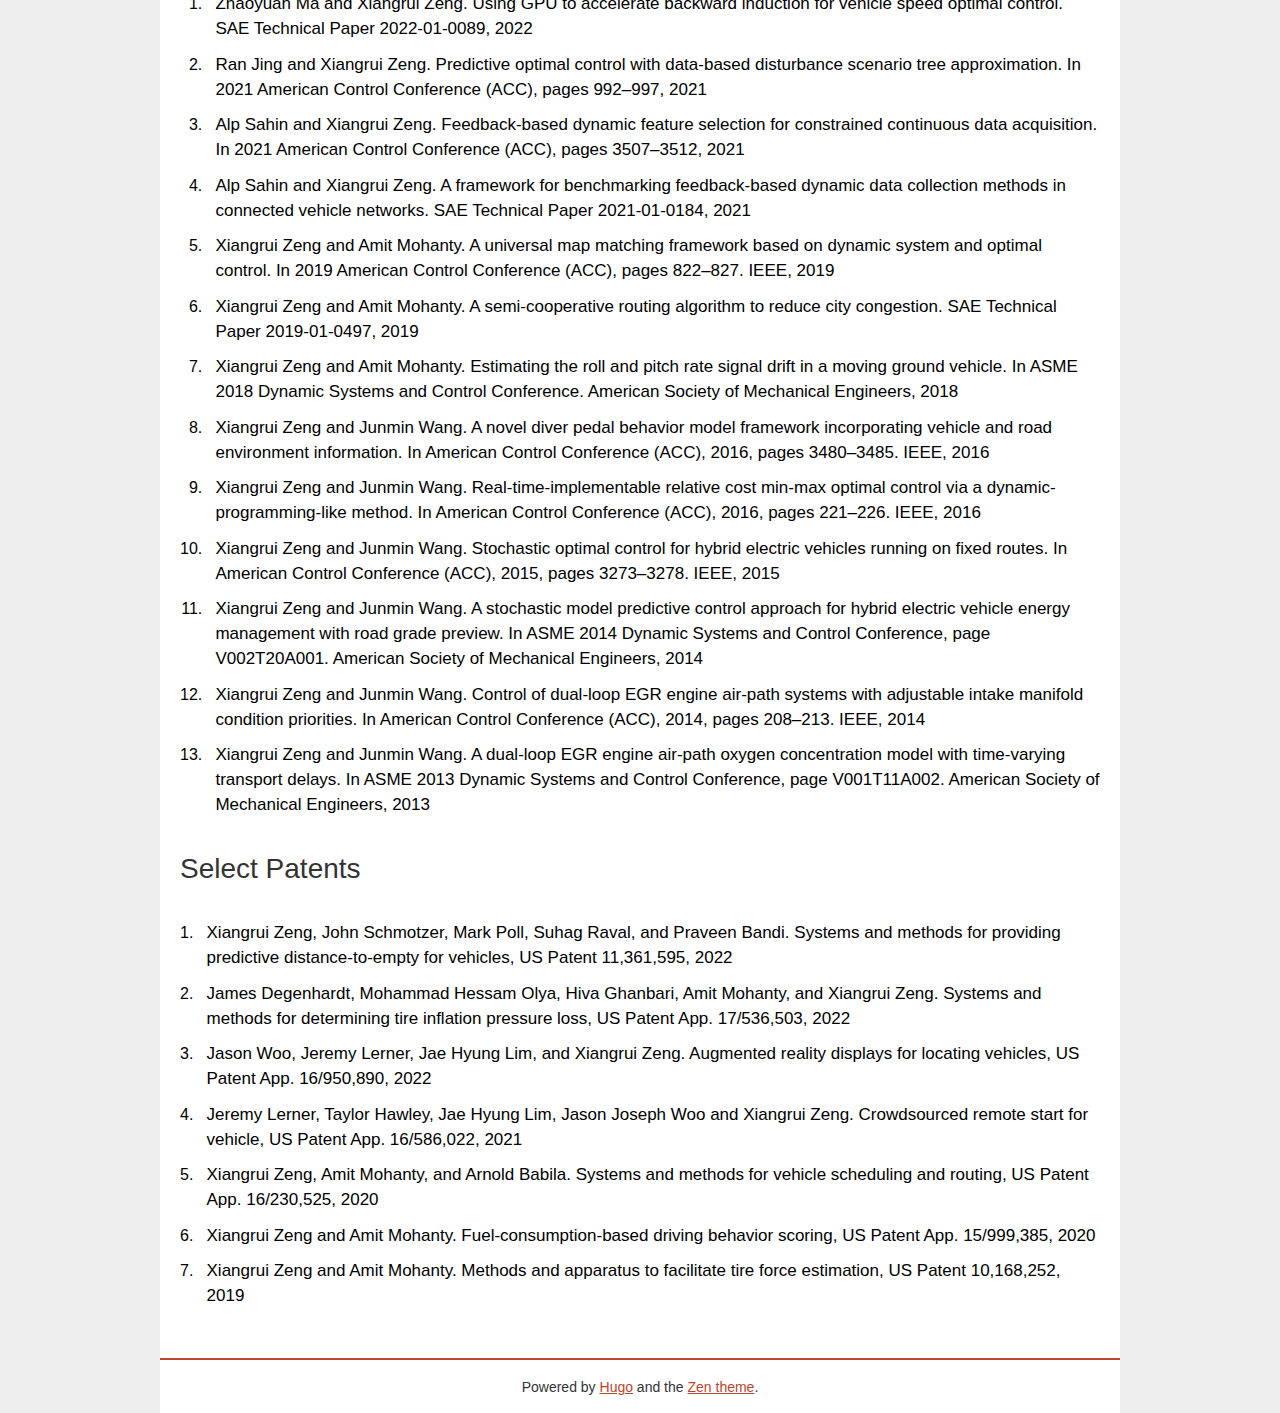
<file: publications/index.html>
<!doctype html><html class=nojs lang=en-GB dir=ltr><head><meta charset=utf-8><meta name=viewport content="width=device-width"><title>Publications – Xiangrui Zeng</title><meta name=description content="Xiangrui Zeng’s Google Scholar Page Journal Articles Yuxiao Cao, Xiangrui Zeng, and Zhouping Yin. A game theoretic decision-making framework with conflict-aware Nash …"><meta name=created content="0001-01-01T00:00:00+0000"><meta name=modified content="0001-01-01T00:00:00+0000"><meta name=contact content="zeng@hust.edu.cn"><meta property="og:site_name" content="Xiangrui Zeng"><meta property="og:title" content="Publications"><meta property="og:url" content="/publications/"><meta property="og:type" content="article"><meta property="og:image" content="apple-touch-icon.png"><meta name=generator content="Hugo 0.119.0"><meta name=msapplication-TileColor content="#004B84"><meta name=theme-color content="#004B84"><link rel=canonical href=/publications/><link rel=apple-touch-icon href=/apple-touch-icon.png><link rel=icon type=image/png sizes=32x32 href=/favicon-32x32.png><link rel=icon type=image/png sizes=16x16 href=/favicon-16x16.png><link rel=manifest href=/site.webmanifest><link rel=stylesheet href=/css/mobile.f88377b7d4ff5c8436986f5da83554293bfcfc95be4fabf430541c0ee292c6dc.css media=screen><link rel=stylesheet href=/css/styles.907e31b7e489e7840074d44b26583bf154d7370111381691db83597cadd9ab7b.css><link rel=stylesheet href=/css/print.27fc184f8670f41a2690985390779e7b20335a8fadff8fa015cf9417ffe50c36.css media=print><script type=application/ld+json>{"@context":"https://schema.org","@type":"WebPage","headline":"Publications","datePublished":"0001-01-01T00:00:00Z","dateModified":"0001-01-01T00:00:00Z","url":"/publications/","description":"Xiangrui Zeng’s Google Scholar Page Journal Articles Yuxiao Cao, Xiangrui Zeng, and Zhouping Yin. A game theoretic decision-making framework with conflict-aware Nash …","image":"apple-touch-icon.png","mainEntityOfPage":{"@type":"WebPage","@id":""},"publisher":{"@type":"Organization","name":"Xiangrui Zeng","logo":{"@type":"ImageObject","url":"apple-touch-icon.png"},"url":""}}</script><script src=/js/script-early.min.21220209af63c496c7531316922ef9a4548661be9388bbcd1f9899bb0b842b21.js></script>
<script defer src=/js/lib/umbrella.min.6e17830ccdded0a13b96d6993865b58202bc2ee750e5892a51858ab048b2bebb.js></script>
<script defer src=/js/mobile.min.2a38672e89a4fab7e637b5c36fbebe3b2f23dd6485f578d525df74127bb8700c.js></script>
<script defer src=/js/script.min.cd0c39546d1ff0d0749973a5492f915ffb3f79edc89085bd87ef1d0b5b531b5d.js></script></head><body class=single-page><div class="page layout__page"><header class="header layout__header"><a href=/ title=Home rel=home class=header__logo><img src=/images/logo.png alt=Home class=header__logo-image></a><h1 class=header__site-name><a href=/ title=Home class=header__site-link rel=home><span>Xiangrui Zeng</span></a></h1><div class="region header__region"></div></header><nav class="main-menu layout__navigation"><h2 class=visually-hidden>Main menu</h2><ul class=navbar><li><a href=/>Home</a></li><li><a href=/about/>About</a></li><li><a href=/research/>Research</a></li><li><a href=/publications/ class=active aria-current=page>Publications</a></li><li><a href=/service/>Service</a></li><li><a href=/teaching/>Teaching</a></li><li><a href=/awards/>Awards</a></li><li><a href=/contact/>Contact</a></li></ul></nav><main class="main layout__main"><article class=single-view><header><h1 class=title>Publications</h1></header><div class=content><p><a href="https://scholar.google.com/citations?user=yyZvassAAAAJ&amp;hl=en">Xiangrui Zeng’s Google Scholar Page</a></p><h2 id=journal-articles>Journal Articles</h2><ol><li><p>Yuxiao Cao, Xiangrui Zeng, and Zhouping Yin. A game theoretic decision-making framework with conflict-aware Nash equilibrium selection for autonomous vehicles at uncontrolled intersection, IEEE Transactions on Intelligent Transportation Systems, 26(1):210-224, 2025</p></li><li><p>Zhengnan Hu, Xiangrui Zeng, Yiqun Li, Zhouping Yin, Erli Meng, Ziyu Wei, Leyan Zhu, and Zitian Wang. MSAttnFlow: Normalizing flow for unsupervised anomaly detection with multi-scal attention. Pattern Recognition, 161:111220, 2025</p></li><li><p>Cheng Yin, Xiangrui Zeng, and Zhouping Yin. An improved data-driven predictive optimal control approach for designing hybrid electric vehicle energy management strategies. Applied Energy, 375:123984, 2024</p></li><li><p>Zhuo Wang, Alp Sahin, and Xiangrui Zeng. Efficient data collection for connected vehicles with embedded feedback-based dynamic feature selection. IEEE Transactions on Intelligent Vehicles, 9(1):2509–2519, 2024</p></li><li><p>Zhengnan Hu, Xiangrui Zeng, Yiqun Li, Zhouping Yin, Erli Meng, Leyan Zhu, and Xianghao Kong. Few-shot anomaly detection with adaptive feature transformation and descriptor construction. Chinese Journal of Aeronautics, 38(3):103098, 2025</p></li><li><p>Yunfei Zhou and Xiangrui Zeng. Towards comprehensive understanding of pedestrians for autonomous driving: Efficient multi-task-learning-based pedestrian detection, tracking and attribute recognition. Robotics and Autonomous Systems, 171:104580, 2024</p></li><li><p>Yue Duan and Xiangrui Zeng. Computational synthesis of control barrier functions with applications in automotive lane keeping supervisory control. IET Control Theory & Applications, 17(14):1894–1908, 2023</p></li><li><p>Xiangrui Zeng and Junmin Wang. Worst-case relative cost optimal control for dynamic systems with finite admissible disturbance sequence sets. International Journal of Control, 94(8):2296–2303, 2021</p></li><li><p>Xiangrui Zeng, Jae Hyung Lim, John W Schmotzer, and Amit Mohanty. Active route planning for active diesel particulate filter regeneration. Proceedings of the Institution of Mechanical Engineers, Part D: Journal of Automobile Engineering, 234(7):1854–1868, 2020</p></li><li><p>Xiangrui Zeng and Junmin Wang. Optimizing the energy management strategy for plug-in hybrid electric vehicles with multiple frequent routes. IEEE Transactions on Control Systems Technology, 27(1):394–400, 2019</p></li><li><p>Xiangrui Zeng and Junmin Wang. Global energy-optimal speed planning for road vehicles on a given route. Transportation Research Part C: Emerging Technologies, 93:148–160, 2018</p></li><li><p>Xiangrui Zeng and Junmin Wang. A stochastic driver pedal behavior model incorporating road information. IEEE Transactions on Human-Machine Systems, 47(5):614–624, 2017</p></li><li><p>Xiangrui Zeng and Junmin Wang. A two-level stochastic approach to optimize the energy management strategy for fixed-route hybrid electric vehicles. Mechatronics, 38:93–102, 2016</p></li><li><p>Xiangrui Zeng and Junmin Wang. A parallel hybrid electric vehicle energy management strategy using stochastic model predictive control with road grade preview. IEEE Transactions on Control Systems Technology, 23(6):2416–2423, 2015</p></li><li><p>Xiangrui Zeng and Junmin Wang. A physics-based time-varying transport delay oxygen concentration model for dual-loop exhaust gas recirculation (EGR) engine air-paths. Applied Energy, 125:300–307, 2014</p></li><li><p>Fengjun Yan, Song Chen, Xiangrui Zeng, Junfeng Zhao, and Junmin Wang. Modeling and analysis of fuel injection split for diesel engine active fueling control. Journal of Dynamic Systems, Measurement, and Control, 135(6):061016, 2013</p></li></ol><h2 id=conference-papers>Conference Papers</h2><ol><li><p>Zhaoyuan Ma and Xiangrui Zeng. Using GPU to accelerate backward induction for vehicle speed optimal control. SAE Technical Paper 2022-01-0089, 2022</p></li><li><p>Ran Jing and Xiangrui Zeng. Predictive optimal control with data-based disturbance scenario tree
approximation. In 2021 American Control Conference (ACC), pages 992–997, 2021</p></li><li><p>Alp Sahin and Xiangrui Zeng. Feedback-based dynamic feature selection for constrained continuous
data acquisition. In 2021 American Control Conference (ACC), pages 3507–3512, 2021</p></li><li><p>Alp Sahin and Xiangrui Zeng. A framework for benchmarking feedback-based dynamic data collection methods in connected vehicle networks. SAE Technical Paper 2021-01-0184, 2021</p></li><li><p>Xiangrui Zeng and Amit Mohanty. A universal map matching framework based on dynamic system and optimal control. In 2019 American Control Conference (ACC), pages 822–827. IEEE, 2019</p></li><li><p>Xiangrui Zeng and Amit Mohanty. A semi-cooperative routing algorithm to reduce city congestion. SAE Technical Paper 2019-01-0497, 2019</p></li><li><p>Xiangrui Zeng and Amit Mohanty. Estimating the roll and pitch rate signal drift in a moving ground vehicle. In ASME 2018 Dynamic Systems and Control Conference. American Society of Mechanical Engineers, 2018</p></li><li><p>Xiangrui Zeng and Junmin Wang. A novel diver pedal behavior model framework incorporating vehicle and road environment information. In American Control Conference (ACC), 2016, pages 3480–3485. IEEE, 2016</p></li><li><p>Xiangrui Zeng and Junmin Wang. Real-time-implementable relative cost min-max optimal control via a dynamic-programming-like method. In American Control Conference (ACC), 2016, pages 221–226. IEEE, 2016</p></li><li><p>Xiangrui Zeng and Junmin Wang. Stochastic optimal control for hybrid electric vehicles running on fixed routes. In American Control Conference (ACC), 2015, pages 3273–3278. IEEE, 2015</p></li><li><p>Xiangrui Zeng and Junmin Wang. A stochastic model predictive control approach for hybrid electric vehicle energy management with road grade preview. In ASME 2014 Dynamic Systems and Control Conference, page V002T20A001. American Society of Mechanical Engineers, 2014</p></li><li><p>Xiangrui Zeng and Junmin Wang. Control of dual-loop EGR engine air-path systems with adjustable intake manifold condition priorities. In American Control Conference (ACC), 2014, pages 208–213. IEEE, 2014</p></li><li><p>Xiangrui Zeng and Junmin Wang. A dual-loop EGR engine air-path oxygen concentration model with time-varying transport delays. In ASME 2013 Dynamic Systems and Control Conference, page V001T11A002. American Society of Mechanical Engineers, 2013</p></li></ol><h2 id=select-patents>Select Patents</h2><ol><li><p>Xiangrui Zeng, John Schmotzer, Mark Poll, Suhag Raval, and Praveen Bandi. Systems and methods for providing predictive distance-to-empty for vehicles, US Patent 11,361,595, 2022</p></li><li><p>James Degenhardt, Mohammad Hessam Olya, Hiva Ghanbari, Amit Mohanty, and Xiangrui Zeng. Systems and methods for determining tire inflation pressure loss, US Patent App. 17/536,503, 2022</p></li><li><p>Jason Woo, Jeremy Lerner, Jae Hyung Lim, and Xiangrui Zeng. Augmented reality displays for locating vehicles, US Patent App. 16/950,890, 2022</p></li><li><p>Jeremy Lerner, Taylor Hawley, Jae Hyung Lim, Jason Joseph Woo and Xiangrui Zeng. Crowdsourced remote start for vehicle, US Patent App. 16/586,022, 2021</p></li><li><p>Xiangrui Zeng, Amit Mohanty, and Arnold Babila. Systems and methods for vehicle scheduling and routing, US Patent App. 16/230,525, 2020</p></li><li><p>Xiangrui Zeng and Amit Mohanty. Fuel-consumption-based driving behavior scoring, US Patent App. 15/999,385, 2020</p></li><li><p>Xiangrui Zeng and Amit Mohanty. Methods and apparatus to facilitate tire force estimation, US Patent 10,168,252, 2019</p></li></ol></div></article></main><footer class="footer layout__footer"><p></p><p>Powered by <a href=https://gohugo.io/>Hugo</a> and the <a href=https://github.com/frjo/hugo-theme-zen>Zen theme</a>.</p></footer></div><div class=mobile-nav dir=ltr><div class=mobile-nav__cover></div><a href=#navigation class=mobile-nav__toggle aria-haspopup=true role=button>Menu</a><div class=mobile-nav__sheet><div class=mobile-nav__region></div><nav class=mobile-nav__main-menu><h2 class=visually-hidden>Main menu</h2><ul class=mobile-nav__navbar><li><a href=/>Home</a></li><li><a href=/about/>About</a></li><li><a href=/research/>Research</a></li><li><a href=/publications/ class=active aria-current=page>Publications</a></li><li><a href=/service/>Service</a></li><li><a href=/teaching/>Teaching</a></li><li><a href=/awards/>Awards</a></li><li><a href=/contact/>Contact</a></li></ul></nav></div></div></body></html>
</file>
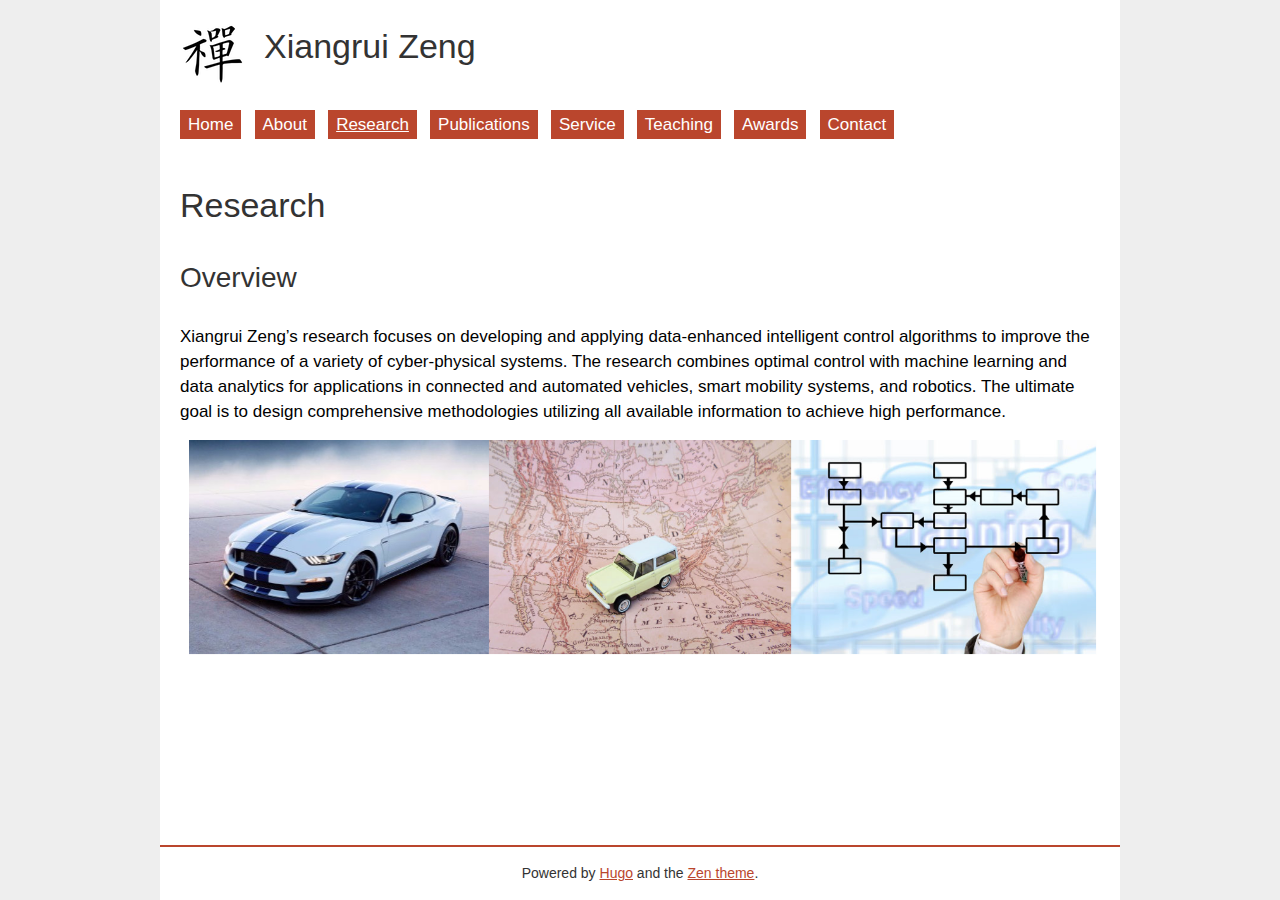
<file: research/index.html>
<!doctype html><html class=nojs lang=en-GB dir=ltr><head><meta charset=utf-8><meta name=viewport content="width=device-width"><title>Research – Xiangrui Zeng</title>
<meta name=description content="Overview Xiangrui Zeng&amp;amp;rsquo;s research focuses on developing and applying data-enhanced intelligent control algorithms to improve the performance of a variety of …"><meta name=created content="0001-01-01T00:00:00+0000"><meta name=modified content="0001-01-01T00:00:00+0000"><meta name=contact content="zeng@hust.edu.cn"><meta property="og:site_name" content="Xiangrui Zeng"><meta property="og:title" content="Research"><meta property="og:url" content="/research/"><meta property="og:type" content="article"><meta property="og:image" content="/apple-touch-icon.png"><meta name=generator content="Hugo 0.130.0"><meta name=msapplication-TileColor content="#004B84"><meta name=theme-color content="#004B84"><link rel=canonical href=/research/><link rel=apple-touch-icon href=/apple-touch-icon.png><link rel=icon type=image/png sizes=32x32 href=/favicon-32x32.png><link rel=icon type=image/png sizes=16x16 href=/favicon-16x16.png><link rel=manifest href=/site.webmanifest><link rel=stylesheet href=/css/mobile.f88377b7d4ff5c8436986f5da83554293bfcfc95be4fabf430541c0ee292c6dc.css media=screen><link rel=stylesheet href=/css/styles.907e31b7e489e7840074d44b26583bf154d7370111381691db83597cadd9ab7b.css><link rel=stylesheet href=/css/print.27fc184f8670f41a2690985390779e7b20335a8fadff8fa015cf9417ffe50c36.css media=print><script type=application/ld+json>{"@context":"https://schema.org","@type":"WebPage","headline":"Research","datePublished":"0001-01-01T00:00:00Z","dateModified":"0001-01-01T00:00:00Z","url":"/research/","description":"Overview Xiangrui Zeng\u0026amp;rsquo;s research focuses on developing and applying data-enhanced intelligent control algorithms to improve the performance of a variety of …","image":"/apple-touch-icon.png","mainEntityOfPage":{"@type":"WebPage","@id":"/"},"publisher":{"@type":"Organization","name":"Xiangrui Zeng","logo":{"@type":"ImageObject","url":"/apple-touch-icon.png"},"url":"/"}}</script><script src=/js/script-early.min.21220209af63c496c7531316922ef9a4548661be9388bbcd1f9899bb0b842b21.js></script><script defer src=/js/lib/umbrella.min.6e17830ccdded0a13b96d6993865b58202bc2ee750e5892a51858ab048b2bebb.js></script><script defer src=/js/mobile.min.2a38672e89a4fab7e637b5c36fbebe3b2f23dd6485f578d525df74127bb8700c.js></script><script defer src=/js/script.min.cd0c39546d1ff0d0749973a5492f915ffb3f79edc89085bd87ef1d0b5b531b5d.js></script></head><body class=single-page><div class="page layout__page"><header class="header layout__header"><a href=/ title=Home rel=home class=header__logo><img src=/images/logo.png alt=Home class=header__logo-image></a><h1 class=header__site-name><a href=/ title=Home class=header__site-link rel=home><span>Xiangrui Zeng</span></a></h1><div class="region header__region"></div></header><nav class="main-menu layout__navigation"><h2 class=visually-hidden>Main menu</h2><ul class=navbar><li><a href=/>Home</a></li><li><a href=/about/>About</a></li><li><a href=/research/ class=active aria-current=page>Research</a></li><li><a href=/publications/>Publications</a></li><li><a href=/service/>Service</a></li><li><a href=/teaching/>Teaching</a></li><li><a href=/awards/>Awards</a></li><li><a href=/contact/>Contact</a></li></ul></nav><main class="main layout__main"><article class=single-view><header><h1 class=title>Research</h1></header><div class=content><h2 id=overview>Overview</h2><p>Xiangrui Zeng&rsquo;s research focuses on developing and applying data-enhanced intelligent control algorithms to improve the performance of a variety of cyber-physical systems. The research combines optimal control with machine learning and data analytics for applications in connected and automated vehicles, smart mobility systems, and robotics. The ultimate goal is to design comprehensive methodologies utilizing all available information to achieve high performance.</p><p><img src=/images/research_topic.png#center alt="Example image"></p></div></article></main><footer class="footer layout__footer"><p></p><p>Powered by <a href=https://gohugo.io/>Hugo</a> and the <a href=https://github.com/frjo/hugo-theme-zen>Zen theme</a>.</p></footer></div><div class=mobile-nav dir=ltr><div class=mobile-nav__cover></div><a href=#navigation class=mobile-nav__toggle aria-haspopup=true role=button>Menu</a><div class=mobile-nav__sheet><div class=mobile-nav__region></div><nav class=mobile-nav__main-menu><h2 class=visually-hidden>Main menu</h2><ul class=mobile-nav__navbar><li><a href=/>Home</a></li><li><a href=/about/>About</a></li><li><a href=/research/ class=active aria-current=page>Research</a></li><li><a href=/publications/>Publications</a></li><li><a href=/service/>Service</a></li><li><a href=/teaching/>Teaching</a></li><li><a href=/awards/>Awards</a></li><li><a href=/contact/>Contact</a></li></ul></nav></div></div></body></html>
</file>
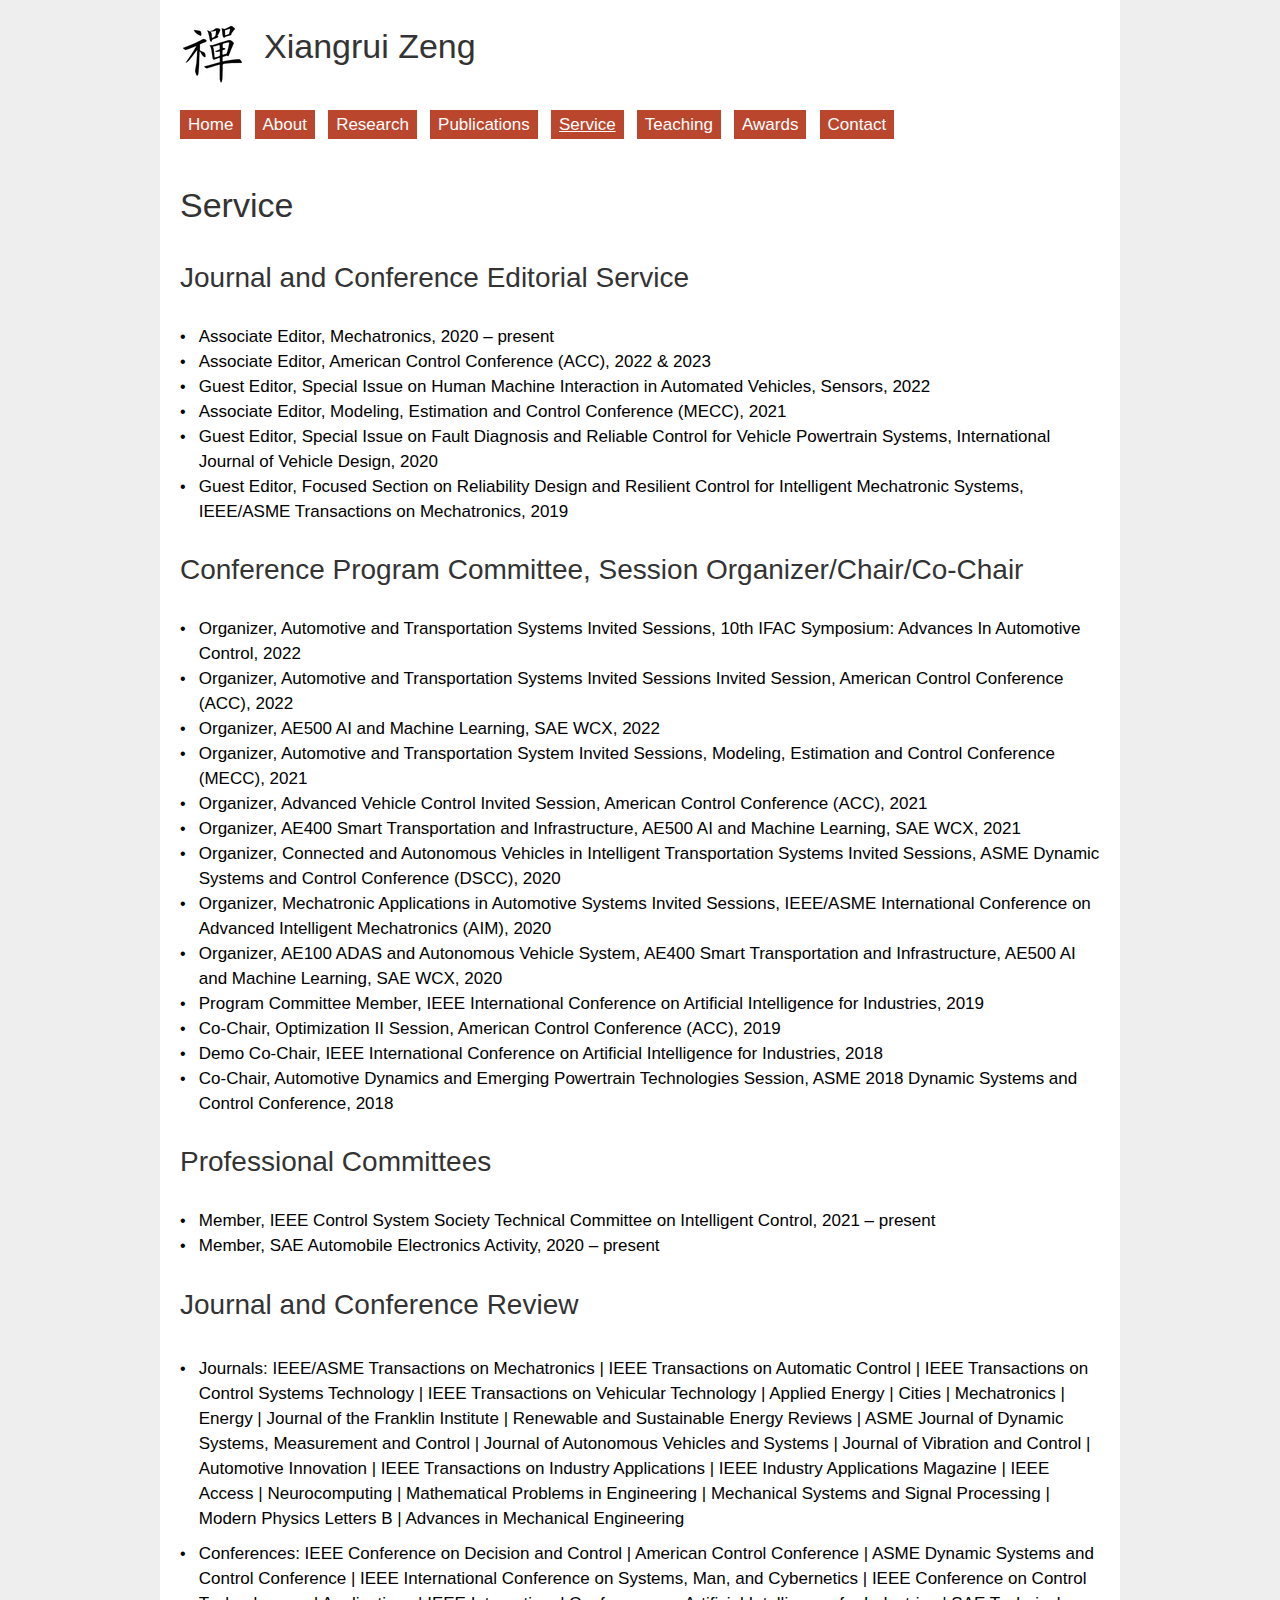
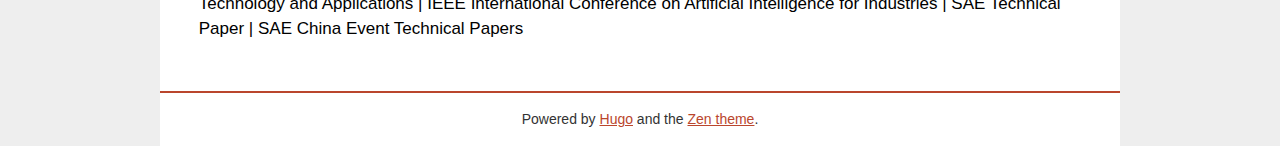
<file: service/index.html>
<!doctype html><html class=nojs lang=en-GB dir=ltr><head><meta charset=utf-8><meta name=viewport content="width=device-width"><title>Service – Xiangrui Zeng</title>
<meta name=description content="Journal and Conference Editorial Service Associate Editor, Mechatronics, 2020 – present Associate Editor, American Control Conference (ACC), 2022 &amp;amp;amp; 2023 Guest Editor, …"><meta name=created content="0001-01-01T00:00:00+0000"><meta name=modified content="0001-01-01T00:00:00+0000"><meta name=contact content="zeng@hust.edu.cn"><meta property="og:site_name" content="Xiangrui Zeng"><meta property="og:title" content="Service"><meta property="og:url" content="/service/"><meta property="og:type" content="article"><meta property="og:image" content="/apple-touch-icon.png"><meta name=generator content="Hugo 0.130.0"><meta name=msapplication-TileColor content="#004B84"><meta name=theme-color content="#004B84"><link rel=canonical href=/service/><link rel=apple-touch-icon href=/apple-touch-icon.png><link rel=icon type=image/png sizes=32x32 href=/favicon-32x32.png><link rel=icon type=image/png sizes=16x16 href=/favicon-16x16.png><link rel=manifest href=/site.webmanifest><link rel=stylesheet href=/css/mobile.f88377b7d4ff5c8436986f5da83554293bfcfc95be4fabf430541c0ee292c6dc.css media=screen><link rel=stylesheet href=/css/styles.907e31b7e489e7840074d44b26583bf154d7370111381691db83597cadd9ab7b.css><link rel=stylesheet href=/css/print.27fc184f8670f41a2690985390779e7b20335a8fadff8fa015cf9417ffe50c36.css media=print><script type=application/ld+json>{"@context":"https://schema.org","@type":"WebPage","headline":"Service","datePublished":"0001-01-01T00:00:00Z","dateModified":"0001-01-01T00:00:00Z","url":"/service/","description":"Journal and Conference Editorial Service Associate Editor, Mechatronics, 2020 – present Associate Editor, American Control Conference (ACC), 2022 \u0026amp;amp; 2023 Guest Editor, …","image":"/apple-touch-icon.png","mainEntityOfPage":{"@type":"WebPage","@id":"/"},"publisher":{"@type":"Organization","name":"Xiangrui Zeng","logo":{"@type":"ImageObject","url":"/apple-touch-icon.png"},"url":"/"}}</script><script src=/js/script-early.min.21220209af63c496c7531316922ef9a4548661be9388bbcd1f9899bb0b842b21.js></script><script defer src=/js/lib/umbrella.min.6e17830ccdded0a13b96d6993865b58202bc2ee750e5892a51858ab048b2bebb.js></script><script defer src=/js/mobile.min.2a38672e89a4fab7e637b5c36fbebe3b2f23dd6485f578d525df74127bb8700c.js></script><script defer src=/js/script.min.cd0c39546d1ff0d0749973a5492f915ffb3f79edc89085bd87ef1d0b5b531b5d.js></script></head><body class=single-page><div class="page layout__page"><header class="header layout__header"><a href=/ title=Home rel=home class=header__logo><img src=/images/logo.png alt=Home class=header__logo-image></a><h1 class=header__site-name><a href=/ title=Home class=header__site-link rel=home><span>Xiangrui Zeng</span></a></h1><div class="region header__region"></div></header><nav class="main-menu layout__navigation"><h2 class=visually-hidden>Main menu</h2><ul class=navbar><li><a href=/>Home</a></li><li><a href=/about/>About</a></li><li><a href=/research/>Research</a></li><li><a href=/publications/>Publications</a></li><li><a href=/service/ class=active aria-current=page>Service</a></li><li><a href=/teaching/>Teaching</a></li><li><a href=/awards/>Awards</a></li><li><a href=/contact/>Contact</a></li></ul></nav><main class="main layout__main"><article class=single-view><header><h1 class=title>Service</h1></header><div class=content><h2 id=journal-and-conference-editorial-service>Journal and Conference Editorial Service</h2><ul><li>Associate Editor, Mechatronics, 2020 – present</li><li>Associate Editor, American Control Conference (ACC), 2022 & 2023</li><li>Guest Editor, Special Issue on Human Machine Interaction in Automated Vehicles, Sensors, 2022</li><li>Associate Editor, Modeling, Estimation and Control Conference (MECC), 2021</li><li>Guest Editor, Special Issue on Fault Diagnosis and Reliable Control for Vehicle Powertrain Systems, International Journal of Vehicle Design, 2020</li><li>Guest Editor, Focused Section on Reliability Design and Resilient Control for Intelligent Mechatronic Systems, IEEE/ASME Transactions on Mechatronics, 2019</li></ul><h2 id=conference-program-committee-session-organizerchairco-chair>Conference Program Committee, Session Organizer/Chair/Co-Chair</h2><ul><li>Organizer, Automotive and Transportation Systems Invited Sessions, 10th IFAC Symposium: Advances In Automotive Control, 2022</li><li>Organizer, Automotive and Transportation Systems Invited Sessions Invited Session, American Control Conference (ACC), 2022</li><li>Organizer, AE500 AI and Machine Learning, SAE WCX, 2022</li><li>Organizer, Automotive and Transportation System Invited Sessions, Modeling, Estimation and Control Conference (MECC), 2021</li><li>Organizer, Advanced Vehicle Control Invited Session, American Control Conference (ACC), 2021</li><li>Organizer, AE400 Smart Transportation and Infrastructure, AE500 AI and Machine Learning, SAE WCX, 2021</li><li>Organizer, Connected and Autonomous Vehicles in Intelligent Transportation Systems Invited Sessions, ASME Dynamic Systems and Control Conference (DSCC), 2020</li><li>Organizer, Mechatronic Applications in Automotive Systems Invited Sessions, IEEE/ASME International Conference on Advanced Intelligent Mechatronics (AIM), 2020</li><li>Organizer, AE100 ADAS and Autonomous Vehicle System, AE400 Smart Transportation and Infrastructure, AE500 AI and Machine Learning, SAE WCX, 2020</li><li>Program Committee Member, IEEE International Conference on Artificial Intelligence for Industries, 2019</li><li>Co-Chair, Optimization II Session, American Control Conference (ACC), 2019</li><li>Demo Co-Chair, IEEE International Conference on Artificial Intelligence for Industries, 2018</li><li>Co-Chair, Automotive Dynamics and Emerging Powertrain Technologies Session, ASME 2018 Dynamic Systems and Control Conference, 2018</li></ul><h2 id=professional-committees>Professional Committees</h2><ul><li>Member, IEEE Control System Society Technical Committee on Intelligent Control, 2021 – present</li><li>Member, SAE Automobile Electronics Activity, 2020 – present</li></ul><h2 id=journal-and-conference-review>Journal and Conference Review</h2><ul><li><p>Journals: IEEE/ASME Transactions on Mechatronics | IEEE Transactions on Automatic Control | IEEE Transactions on Control Systems Technology | IEEE Transactions on Vehicular Technology | Applied Energy | Cities | Mechatronics | Energy | Journal of the Franklin Institute | Renewable and Sustainable Energy Reviews | ASME Journal of Dynamic Systems, Measurement and Control | Journal of Autonomous Vehicles and Systems | Journal of Vibration and Control | Automotive Innovation | IEEE Transactions on Industry Applications | IEEE Industry Applications Magazine | IEEE Access | Neurocomputing | Mathematical Problems in Engineering | Mechanical Systems and Signal Processing | Modern Physics Letters B | Advances in Mechanical Engineering</p></li><li><p>Conferences: IEEE Conference on Decision and Control | American Control Conference | ASME Dynamic Systems and Control Conference | IEEE International Conference on Systems, Man, and Cybernetics | IEEE Conference on Control Technology and Applications | IEEE International Conference on Artificial Intelligence for Industries | SAE Technical Paper | SAE China Event Technical Papers</p></li></ul></div></article></main><footer class="footer layout__footer"><p></p><p>Powered by <a href=https://gohugo.io/>Hugo</a> and the <a href=https://github.com/frjo/hugo-theme-zen>Zen theme</a>.</p></footer></div><div class=mobile-nav dir=ltr><div class=mobile-nav__cover></div><a href=#navigation class=mobile-nav__toggle aria-haspopup=true role=button>Menu</a><div class=mobile-nav__sheet><div class=mobile-nav__region></div><nav class=mobile-nav__main-menu><h2 class=visually-hidden>Main menu</h2><ul class=mobile-nav__navbar><li><a href=/>Home</a></li><li><a href=/about/>About</a></li><li><a href=/research/>Research</a></li><li><a href=/publications/>Publications</a></li><li><a href=/service/ class=active aria-current=page>Service</a></li><li><a href=/teaching/>Teaching</a></li><li><a href=/awards/>Awards</a></li><li><a href=/contact/>Contact</a></li></ul></nav></div></div></body></html>
</file>
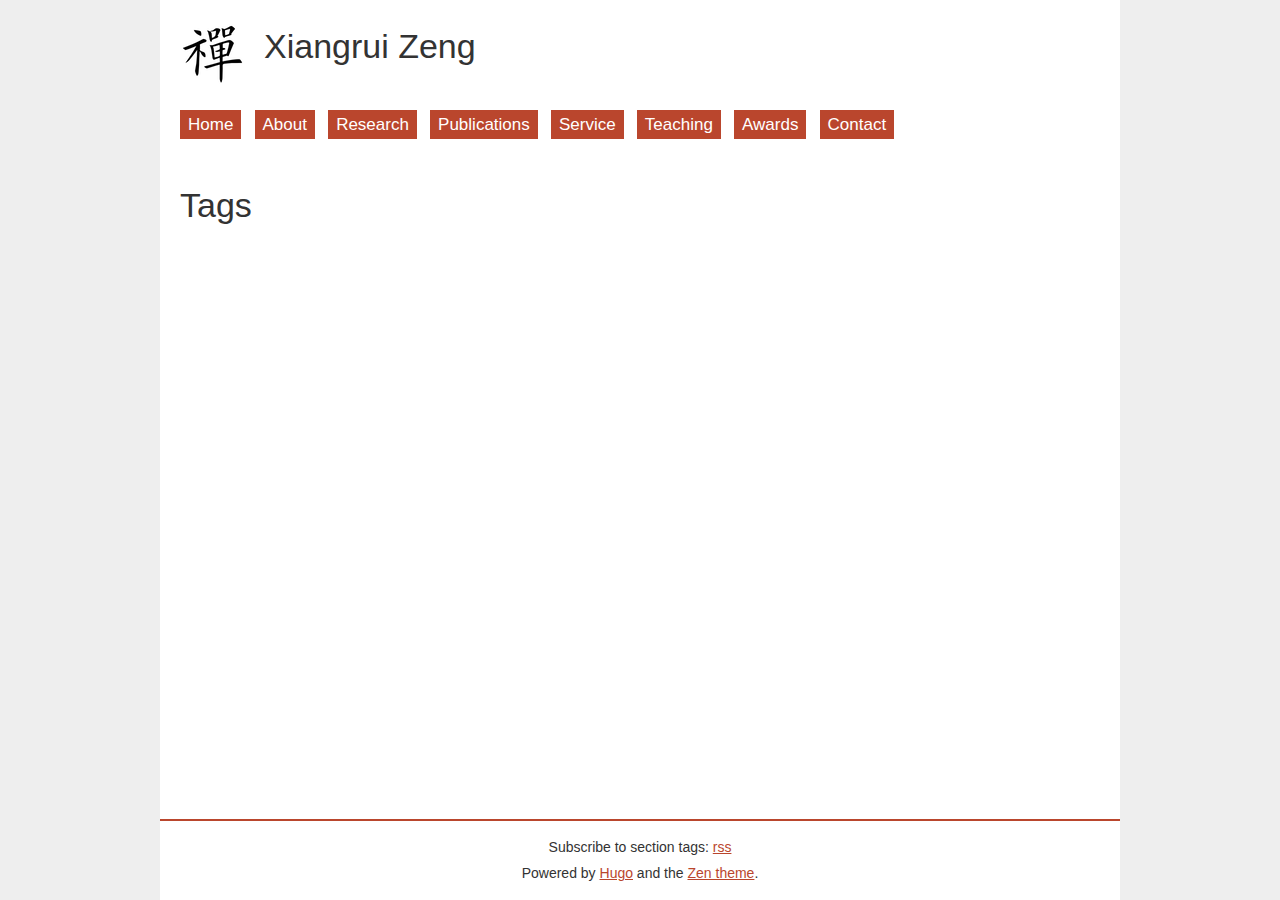
<file: tags/index.html>
<!doctype html><html class=nojs lang=en-GB dir=ltr><head><meta charset=utf-8><meta name=viewport content="width=device-width"><title>Tags – Xiangrui Zeng</title>
<link rel=alternate type=application/rss+xml title=rss href=/tags/index.xml><meta name=description content><meta name=created content="0001-01-01T00:00:00+0000"><meta name=modified content="0001-01-01T00:00:00+0000"><meta name=contact content="zeng@hust.edu.cn"><meta property="og:site_name" content="Xiangrui Zeng"><meta property="og:title" content="Tags"><meta property="og:url" content="/tags/"><meta property="og:type" content="website"><meta property="og:image" content="/apple-touch-icon.png"><meta name=generator content="Hugo 0.130.0"><meta name=msapplication-TileColor content="#004B84"><meta name=theme-color content="#004B84"><link rel=canonical href=/tags/><link rel=apple-touch-icon href=/apple-touch-icon.png><link rel=icon type=image/png sizes=32x32 href=/favicon-32x32.png><link rel=icon type=image/png sizes=16x16 href=/favicon-16x16.png><link rel=manifest href=/site.webmanifest><link rel=stylesheet href=/css/mobile.f88377b7d4ff5c8436986f5da83554293bfcfc95be4fabf430541c0ee292c6dc.css media=screen><link rel=stylesheet href=/css/styles.907e31b7e489e7840074d44b26583bf154d7370111381691db83597cadd9ab7b.css><link rel=stylesheet href=/css/print.27fc184f8670f41a2690985390779e7b20335a8fadff8fa015cf9417ffe50c36.css media=print><script type=application/ld+json>{"@context":"https://schema.org","@type":"WebPage","url":"/tags/","name":"Tags","description":"The zen theme for Hugo example site.","image":"/apple-touch-icon.png","mainEntityOfPage":{"@type":"WebPage","@id":"/"},"publisher":{"@type":"Organization","name":"Xiangrui Zeng","logo":{"@type":"ImageObject","url":"/apple-touch-icon.png"},"url":"/"}}</script><script src=/js/script-early.min.21220209af63c496c7531316922ef9a4548661be9388bbcd1f9899bb0b842b21.js></script><script defer src=/js/lib/umbrella.min.6e17830ccdded0a13b96d6993865b58202bc2ee750e5892a51858ab048b2bebb.js></script><script defer src=/js/mobile.min.2a38672e89a4fab7e637b5c36fbebe3b2f23dd6485f578d525df74127bb8700c.js></script><script defer src=/js/script.min.cd0c39546d1ff0d0749973a5492f915ffb3f79edc89085bd87ef1d0b5b531b5d.js></script></head><body class=list-page><div class="page layout__page"><header class="header layout__header"><a href=/ title=Home rel=home class=header__logo><img src=/images/logo.png alt=Home class=header__logo-image></a><h1 class=header__site-name><a href=/ title=Home class=header__site-link rel=home><span>Xiangrui Zeng</span></a></h1><div class="region header__region"></div></header><nav class="main-menu layout__navigation"><h2 class=visually-hidden>Main menu</h2><ul class=navbar><li><a href=/>Home</a></li><li><a href=/about/>About</a></li><li><a href=/research/>Research</a></li><li><a href=/publications/>Publications</a></li><li><a href=/service/>Service</a></li><li><a href=/teaching/>Teaching</a></li><li><a href=/awards/>Awards</a></li><li><a href=/contact/>Contact</a></li></ul></nav><main class="main layout__main"><h1 class=title>Tags</h1></main><footer class="footer layout__footer"><p>Subscribe to section tags: <a rel=alternate type=application/rss+xml href=/tags/index.xml>rss</a></p><p></p><p>Powered by <a href=https://gohugo.io/>Hugo</a> and the <a href=https://github.com/frjo/hugo-theme-zen>Zen theme</a>.</p></footer></div><div class=mobile-nav dir=ltr><div class=mobile-nav__cover></div><a href=#navigation class=mobile-nav__toggle aria-haspopup=true role=button>Menu</a><div class=mobile-nav__sheet><div class=mobile-nav__region></div><nav class=mobile-nav__main-menu><h2 class=visually-hidden>Main menu</h2><ul class=mobile-nav__navbar><li><a href=/>Home</a></li><li><a href=/about/>About</a></li><li><a href=/research/>Research</a></li><li><a href=/publications/>Publications</a></li><li><a href=/service/>Service</a></li><li><a href=/teaching/>Teaching</a></li><li><a href=/awards/>Awards</a></li><li><a href=/contact/>Contact</a></li></ul></nav></div></div></body></html>
</file>
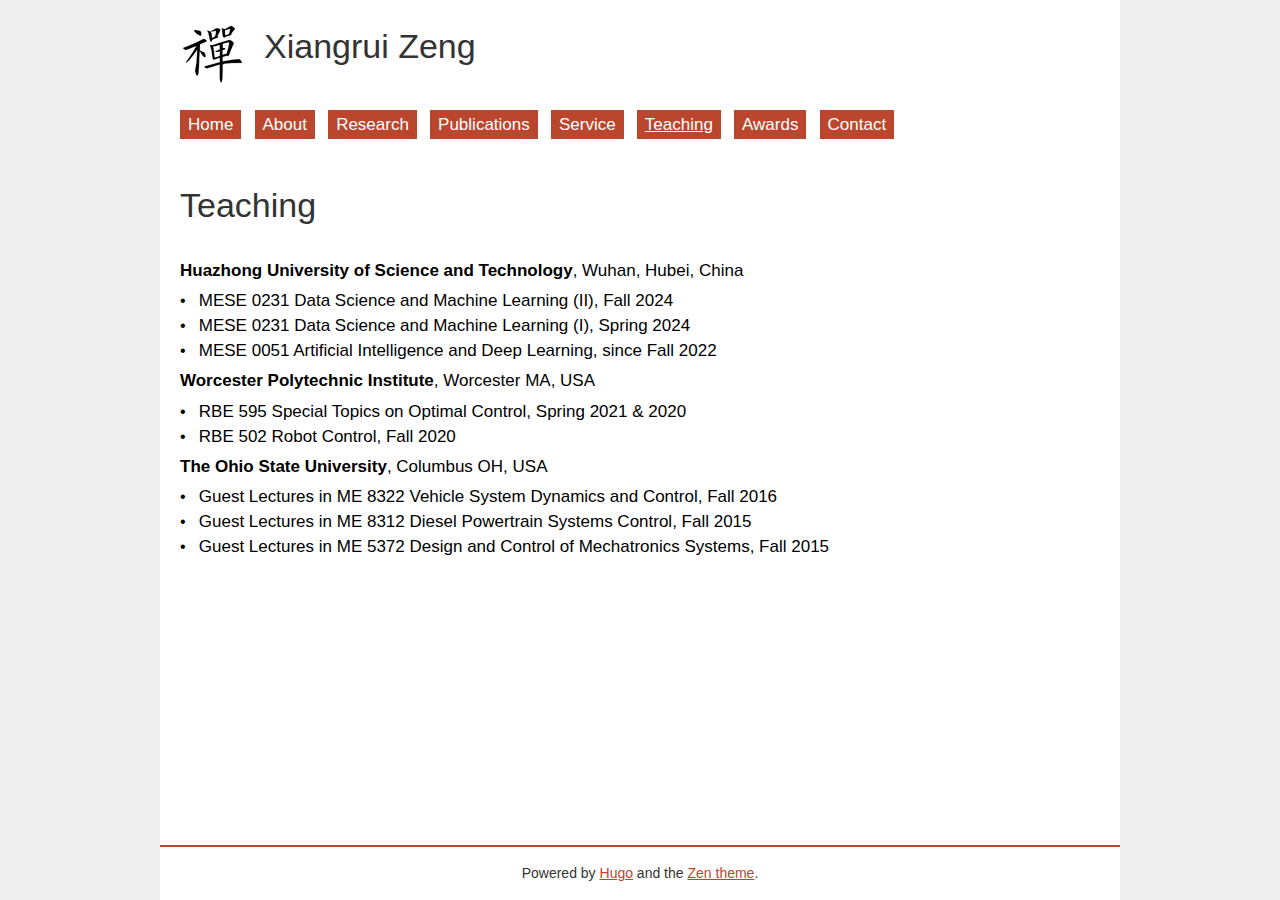
<file: teaching/index.html>
<!doctype html><html class=nojs lang=en-GB dir=ltr><head><meta charset=utf-8><meta name=viewport content="width=device-width"><title>Teaching – Xiangrui Zeng</title><meta name=description content="Huazhong University of Science and Technology, Wuhan, Hubei, China MESE 0231 Data Science and Machine Learning (II), Fall 2024 MESE 0231 Data Science and Machine Learning …"><meta name=created content="0001-01-01T00:00:00+0000"><meta name=modified content="0001-01-01T00:00:00+0000"><meta name=contact content="zeng@hust.edu.cn"><meta property="og:site_name" content="Xiangrui Zeng"><meta property="og:title" content="Teaching"><meta property="og:url" content="/teaching/"><meta property="og:type" content="article"><meta property="og:image" content="apple-touch-icon.png"><meta name=generator content="Hugo 0.119.0"><meta name=msapplication-TileColor content="#004B84"><meta name=theme-color content="#004B84"><link rel=canonical href=/teaching/><link rel=apple-touch-icon href=/apple-touch-icon.png><link rel=icon type=image/png sizes=32x32 href=/favicon-32x32.png><link rel=icon type=image/png sizes=16x16 href=/favicon-16x16.png><link rel=manifest href=/site.webmanifest><link rel=stylesheet href=/css/mobile.f88377b7d4ff5c8436986f5da83554293bfcfc95be4fabf430541c0ee292c6dc.css media=screen><link rel=stylesheet href=/css/styles.907e31b7e489e7840074d44b26583bf154d7370111381691db83597cadd9ab7b.css><link rel=stylesheet href=/css/print.27fc184f8670f41a2690985390779e7b20335a8fadff8fa015cf9417ffe50c36.css media=print><script type=application/ld+json>{"@context":"https://schema.org","@type":"WebPage","headline":"Teaching","datePublished":"0001-01-01T00:00:00Z","dateModified":"0001-01-01T00:00:00Z","url":"/teaching/","description":"Huazhong University of Science and Technology, Wuhan, Hubei, China MESE 0231 Data Science and Machine Learning (II), Fall 2024 MESE 0231 Data Science and Machine Learning …","image":"apple-touch-icon.png","mainEntityOfPage":{"@type":"WebPage","@id":""},"publisher":{"@type":"Organization","name":"Xiangrui Zeng","logo":{"@type":"ImageObject","url":"apple-touch-icon.png"},"url":""}}</script><script src=/js/script-early.min.21220209af63c496c7531316922ef9a4548661be9388bbcd1f9899bb0b842b21.js></script>
<script defer src=/js/lib/umbrella.min.6e17830ccdded0a13b96d6993865b58202bc2ee750e5892a51858ab048b2bebb.js></script>
<script defer src=/js/mobile.min.2a38672e89a4fab7e637b5c36fbebe3b2f23dd6485f578d525df74127bb8700c.js></script>
<script defer src=/js/script.min.cd0c39546d1ff0d0749973a5492f915ffb3f79edc89085bd87ef1d0b5b531b5d.js></script></head><body class=single-page><div class="page layout__page"><header class="header layout__header"><a href=/ title=Home rel=home class=header__logo><img src=/images/logo.png alt=Home class=header__logo-image></a><h1 class=header__site-name><a href=/ title=Home class=header__site-link rel=home><span>Xiangrui Zeng</span></a></h1><div class="region header__region"></div></header><nav class="main-menu layout__navigation"><h2 class=visually-hidden>Main menu</h2><ul class=navbar><li><a href=/>Home</a></li><li><a href=/about/>About</a></li><li><a href=/research/>Research</a></li><li><a href=/publications/>Publications</a></li><li><a href=/service/>Service</a></li><li><a href=/teaching/ class=active aria-current=page>Teaching</a></li><li><a href=/awards/>Awards</a></li><li><a href=/contact/>Contact</a></li></ul></nav><main class="main layout__main"><article class=single-view><header><h1 class=title>Teaching</h1></header><div class=content><p><strong>Huazhong University of Science and Technology</strong>, Wuhan, Hubei, China</p><ul><li>MESE 0231 Data Science and Machine Learning (II), Fall 2024</li><li>MESE 0231 Data Science and Machine Learning (I), Spring 2024</li><li>MESE 0051 Artificial Intelligence and Deep Learning, since Fall 2022</li></ul><p><strong>Worcester Polytechnic Institute</strong>, Worcester MA, USA</p><ul><li>RBE 595 Special Topics on Optimal Control, Spring 2021 & 2020</li><li>RBE 502 Robot Control, Fall 2020</li></ul><p><strong>The Ohio State University</strong>, Columbus OH, USA</p><ul><li>Guest Lectures in ME 8322 Vehicle System Dynamics and Control, Fall 2016</li><li>Guest Lectures in ME 8312 Diesel Powertrain Systems Control, Fall 2015</li><li>Guest Lectures in ME 5372 Design and Control of Mechatronics Systems, Fall 2015</li></ul></div></article></main><footer class="footer layout__footer"><p></p><p>Powered by <a href=https://gohugo.io/>Hugo</a> and the <a href=https://github.com/frjo/hugo-theme-zen>Zen theme</a>.</p></footer></div><div class=mobile-nav dir=ltr><div class=mobile-nav__cover></div><a href=#navigation class=mobile-nav__toggle aria-haspopup=true role=button>Menu</a><div class=mobile-nav__sheet><div class=mobile-nav__region></div><nav class=mobile-nav__main-menu><h2 class=visually-hidden>Main menu</h2><ul class=mobile-nav__navbar><li><a href=/>Home</a></li><li><a href=/about/>About</a></li><li><a href=/research/>Research</a></li><li><a href=/publications/>Publications</a></li><li><a href=/service/>Service</a></li><li><a href=/teaching/ class=active aria-current=page>Teaching</a></li><li><a href=/awards/>Awards</a></li><li><a href=/contact/>Contact</a></li></ul></nav></div></div></body></html>
</file>
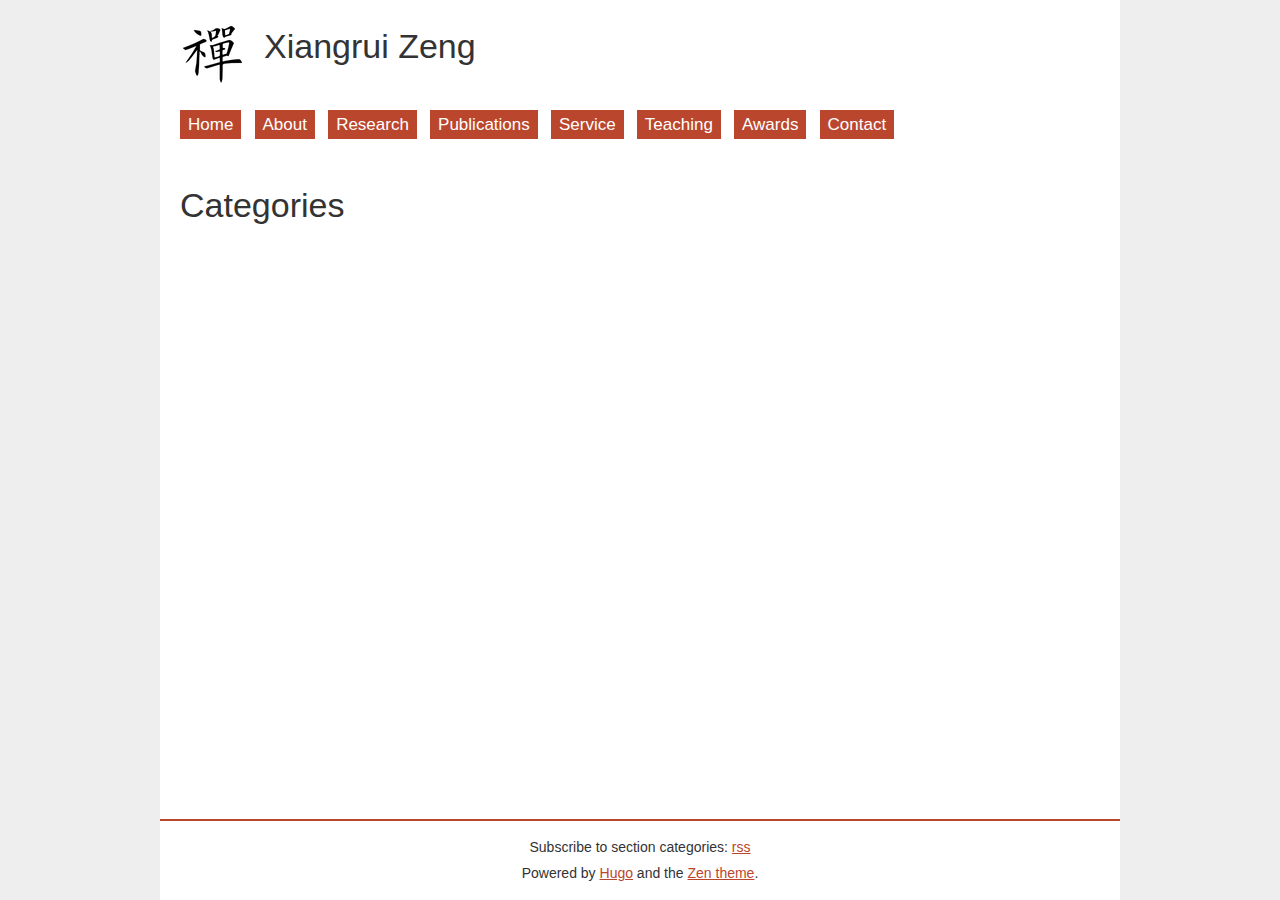
<file: categories/page/1/index.html>
<!doctype html><html lang=en-GB><head><title>/categories/</title>
<link rel=canonical href=/categories/><meta name=robots content="noindex"><meta charset=utf-8><meta http-equiv=refresh content="0; url=/categories/"></head></html>
</file>
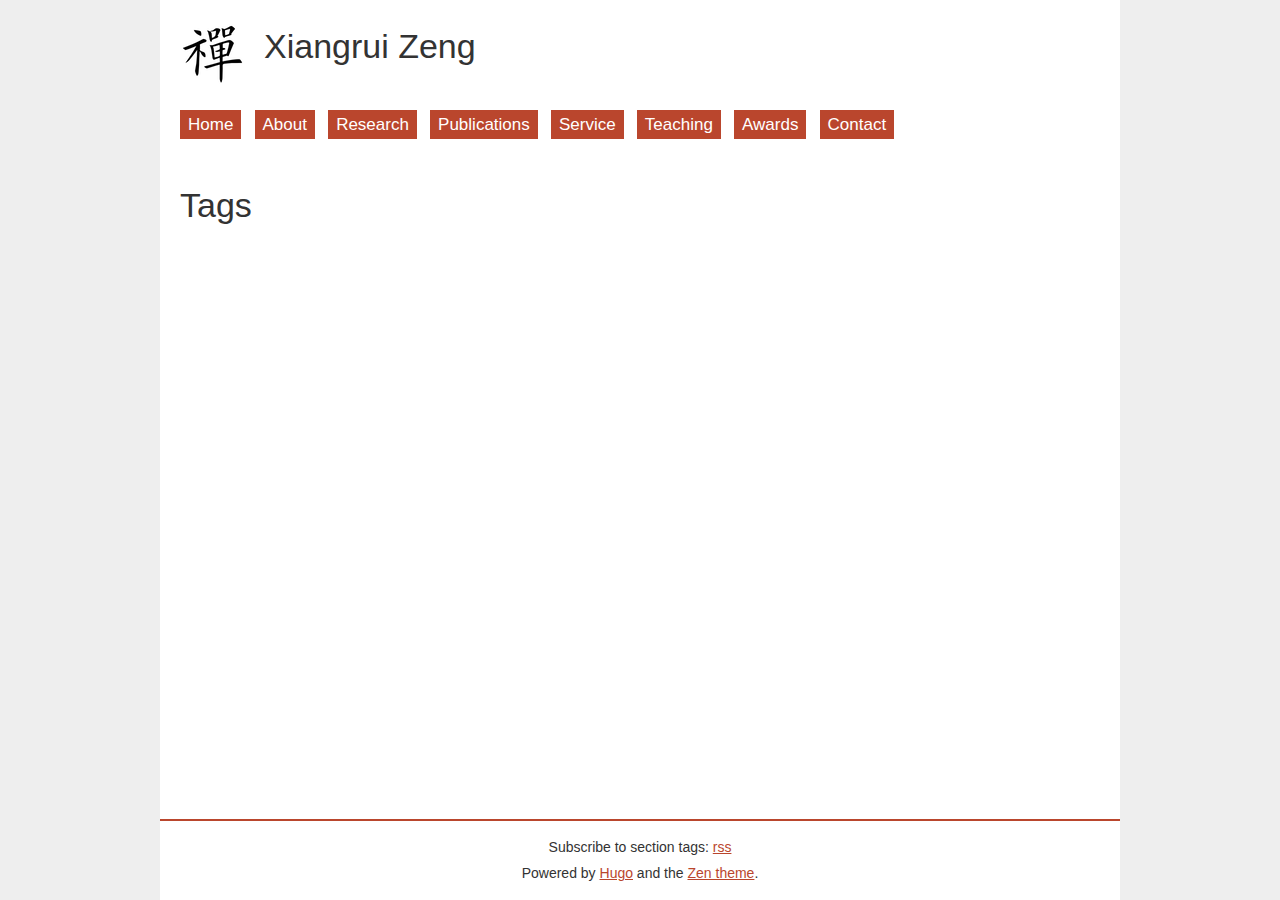
<file: tags/page/1/index.html>
<!doctype html><html lang=en-GB><head><title>/tags/</title>
<link rel=canonical href=/tags/><meta name=robots content="noindex"><meta charset=utf-8><meta http-equiv=refresh content="0; url=/tags/"></head></html>
</file>
